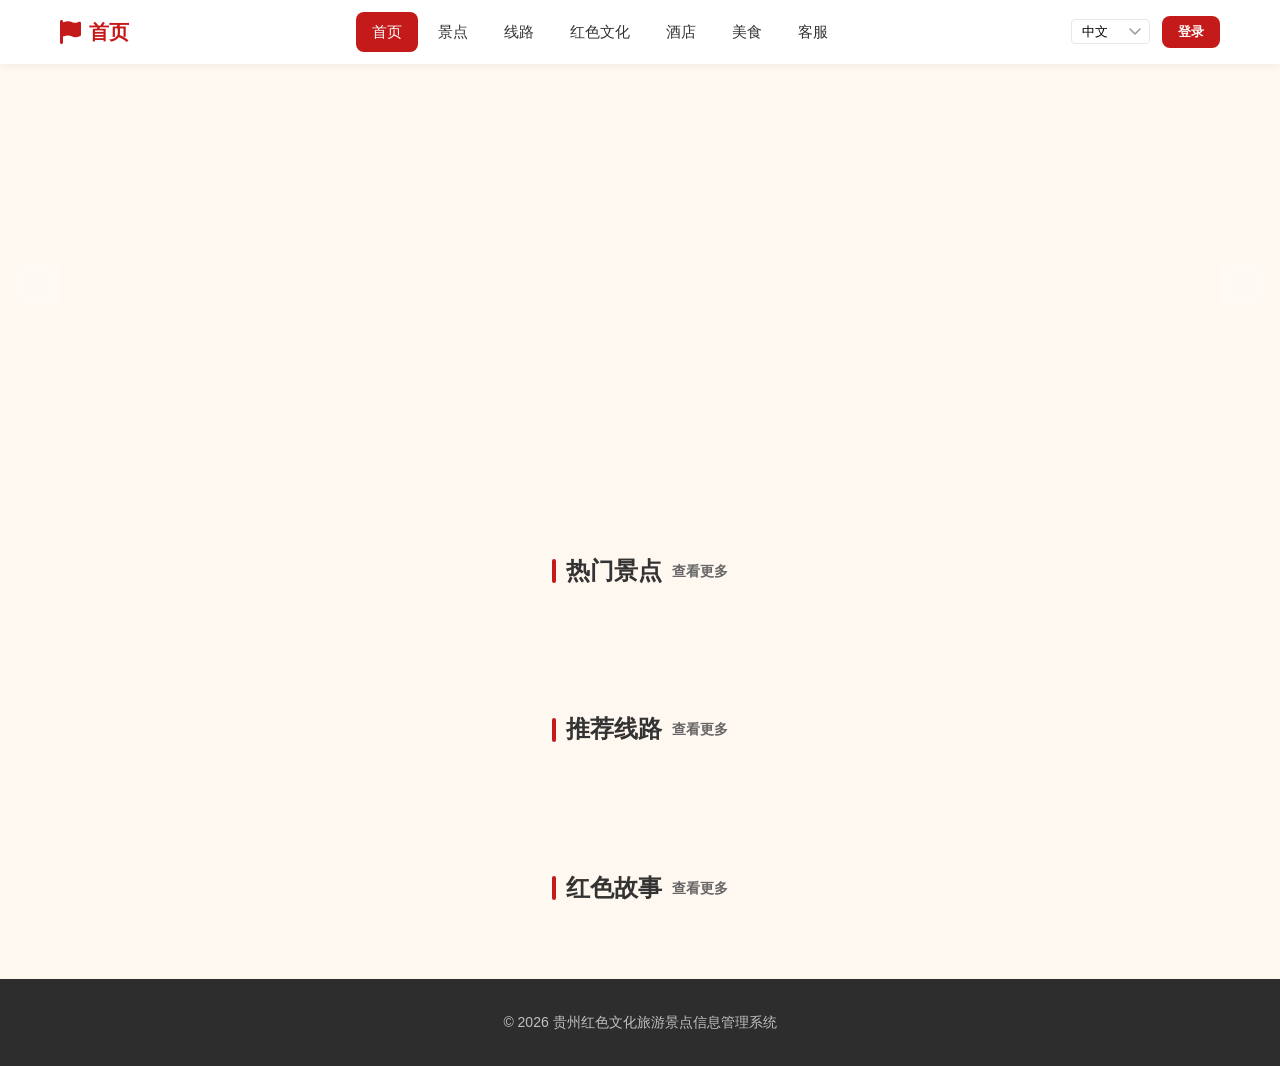
<file: frontend-user/index.html>
<!DOCTYPE html>
<html lang="zh">
<head>
    <meta charset="UTF-8">
    <meta name="viewport" content="width=device-width, initial-scale=1.0">
    <title>贵州红色旅游</title>
    <link rel="stylesheet" href="https://cdnjs.cloudflare.com/ajax/libs/font-awesome/6.4.0/css/all.min.css">
    <link rel="stylesheet" href="css/style.css">
</head>
<body>
<header class="header">
    <div class="container header-inner">
        <a href="index.html" class="logo"><i class="fas fa-flag"></i> <span data-i18n="home">贵州红色旅游</span></a>
        <nav class="nav">
            <a href="index.html" class="active" data-i18n="home">首页</a>
            <a href="spots.html" data-i18n="spots">景点</a>
            <a href="routes.html" data-i18n="routes">线路</a>
            <a href="culture.html" data-i18n="culture">红色文化</a>
            <a href="hotels.html" data-i18n="hotels">酒店</a>
            <a href="foods.html" data-i18n="foods">美食</a>
            <a href="faq.html" data-i18n="faq">客服</a>
        </nav>
        <div class="header-right">
            <div class="lang-switcher"><select id="langSelect" onchange="switchLang(this.value)"><option value="zh">中文</option><option value="en">English</option><option value="ja">日本語</option></select></div>
            <div id="userMenu"></div>
        </div>
    </div>
</header>

<div class="hero">
    <div class="carousel-track" id="carouselTrack"></div>
    <button class="carousel-btn carousel-prev" onclick="carouselPrev()"><i class="fas fa-chevron-left"></i></button>
    <button class="carousel-btn carousel-next" onclick="carouselNext()"><i class="fas fa-chevron-right"></i></button>
    <div class="carousel-dots" id="carouselDots"></div>
</div>

<div class="container">
    <div class="section">
        <div class="section-title">
            <span data-i18n="hotSpots">热门景点</span>
            <a href="spots.html" class="section-more" data-i18n="more">查看更多 →</a>
        </div>
        <div class="card-grid" id="hotSpots"></div>
    </div>

    <div class="section">
        <div class="section-title">
            <span data-i18n="recommendRoutes">推荐线路</span>
            <a href="routes.html" class="section-more" data-i18n="more">查看更多 →</a>
        </div>
        <div class="card-grid" id="recRoutes"></div>
    </div>

    <div class="section">
        <div class="section-title">
            <span data-i18n="cultureStories">红色文化</span>
            <a href="culture.html" class="section-more" data-i18n="more">查看更多 →</a>
        </div>
        <div class="card-grid" id="cultureList"></div>
    </div>
</div>

<footer class="footer"><div class="container"><p>© 2026 贵州红色文化旅游景点信息管理系统</p></div></footer>

<script src="js/common.js"></script>
<script>
let carouselIdx = 0, carouselTotal = 0, carouselTimer = null;

function carouselGo(i) {
    carouselIdx = (i + carouselTotal) % carouselTotal;
    document.getElementById('carouselTrack').style.transform = 'translateX(-' + (carouselIdx * 100) + '%)';
    document.querySelectorAll('#carouselDots span').forEach((d, idx) => d.classList.toggle('active', idx === carouselIdx));
    resetCarouselTimer();
}
function carouselPrev() { carouselGo(carouselIdx - 1); }
function carouselNext() { carouselGo(carouselIdx + 1); }
function resetCarouselTimer() {
    if (carouselTimer) clearInterval(carouselTimer);
    carouselTimer = setInterval(() => carouselNext(), 4000);
}

async function loadCarousel() {
    const data = await api('/api/spot/carousel');
    if (!data || !data.length) return;
    carouselTotal = data.length;
    document.getElementById('carouselTrack').innerHTML = data.map(s =>
        '<div class="carousel-slide">' +
            '<img class="slide-bg" src="' + API + (s.coverImage || '') + '" onerror="imgError(this)" alt="">' +
            '<div class="slide-overlay"><div class="slide-info">' +
                '<h2>' + (s.name || '') + '</h2>' +
                '<p><i class="fas fa-map-marker-alt"></i> ' + (s.location || s.address || '') + '</p>' +
            '</div></div>' +
        '</div>'
    ).join('');
    document.getElementById('carouselDots').innerHTML = data.map((_, i) =>
        '<span class="' + (i === 0 ? 'active' : '') + '" onclick="carouselGo(' + i + ')"></span>'
    ).join('');
    resetCarouselTimer();
}

async function loadHotSpots() {
    const data = await api('/api/spot/hot?limit=6');
    const el = document.getElementById('hotSpots');
    if (!data || !data.length) { el.innerHTML = '<div class="empty"><i class="fas fa-mountain"></i><p>' + t('noData') + '</p></div>'; return; }
    el.innerHTML = data.map(s =>
        '<a class="card" href="spot-detail.html?id=' + s.id + '">' +
            '<div class="card-img"><img src="' + API + (s.coverImage || '') + '" onerror="imgError(this)" alt=""></div>' +
            '<div class="card-body">' +
                '<h3>' + (s.name || '') + '</h3>' +
                '<p>' + (s.description || s.intro || '') + '</p>' +
                '<div class="card-meta">' +
                    '<span class="card-price">' + (s.ticketPrice > 0 ? '¥' + s.ticketPrice : '<small>' + t('free') + '</small>') + '</span>' +
                    '<span><i class="fas fa-eye"></i> ' + (s.viewCount || 0) + '</span>' +
                '</div>' +
            '</div>' +
        '</a>'
    ).join('');
}

async function loadRoutes() {
    const data = await api('/api/route/list?page=1&size=3');
    const el = document.getElementById('recRoutes');
    const parsed = parseListData(data);
    const list = parsed ? parsed.list : [];
    if (!list.length) { el.innerHTML = '<div class="empty"><i class="fas fa-route"></i><p>' + t('noData') + '</p></div>'; return; }
    el.innerHTML = list.map(r =>
        '<a class="card" href="route-detail.html?id=' + r.id + '">' +
            '<div class="card-img"><img src="' + API + (r.coverImage || '') + '" onerror="imgError(this)" alt=""></div>' +
            '<div class="card-body">' +
                '<h3>' + (r.name || '') + '</h3>' +
                '<p>' + (r.description || r.intro || '') + '</p>' +
                '<div class="card-meta">' +
                    '<span class="card-price">' + (r.budget > 0 ? '¥' + r.budget : '<small>' + t('free') + '</small>') + '</span>' +
                    '<span><i class="fas fa-calendar-day"></i> ' + (r.days || 0) + t('day') + '</span>' +
                '</div>' +
            '</div>' +
        '</a>'
    ).join('');
}

async function loadCulture() {
    const data = await api('/api/culture/list?page=1&size=4');
    const el = document.getElementById('cultureList');
    const parsed = parseListData(data);
    const list = parsed ? parsed.list : [];
    if (!list.length) { el.innerHTML = '<div class="empty"><i class="fas fa-book"></i><p>' + t('noData') + '</p></div>'; return; }
    el.innerHTML = list.map(c =>
        '<a class="card" href="culture-detail.html?id=' + c.id + '">' +
            '<div class="card-img"><img src="' + API + (c.coverImage || '') + '" onerror="imgError(this)" alt=""></div>' +
            '<div class="card-body">' +
                '<h3>' + (c.title || c.name || '') + '</h3>' +
                '<p>' + (c.description || c.intro || '') + '</p>' +
                '<div class="card-meta">' +
                    '<span><i class="fas fa-eye"></i> ' + (c.viewCount || 0) + '</span>' +
                '</div>' +
            '</div>' +
        '</a>'
    ).join('');
}

loadCarousel();
loadHotSpots();
loadRoutes();
loadCulture();
</script>
</body>
</html>
</file>
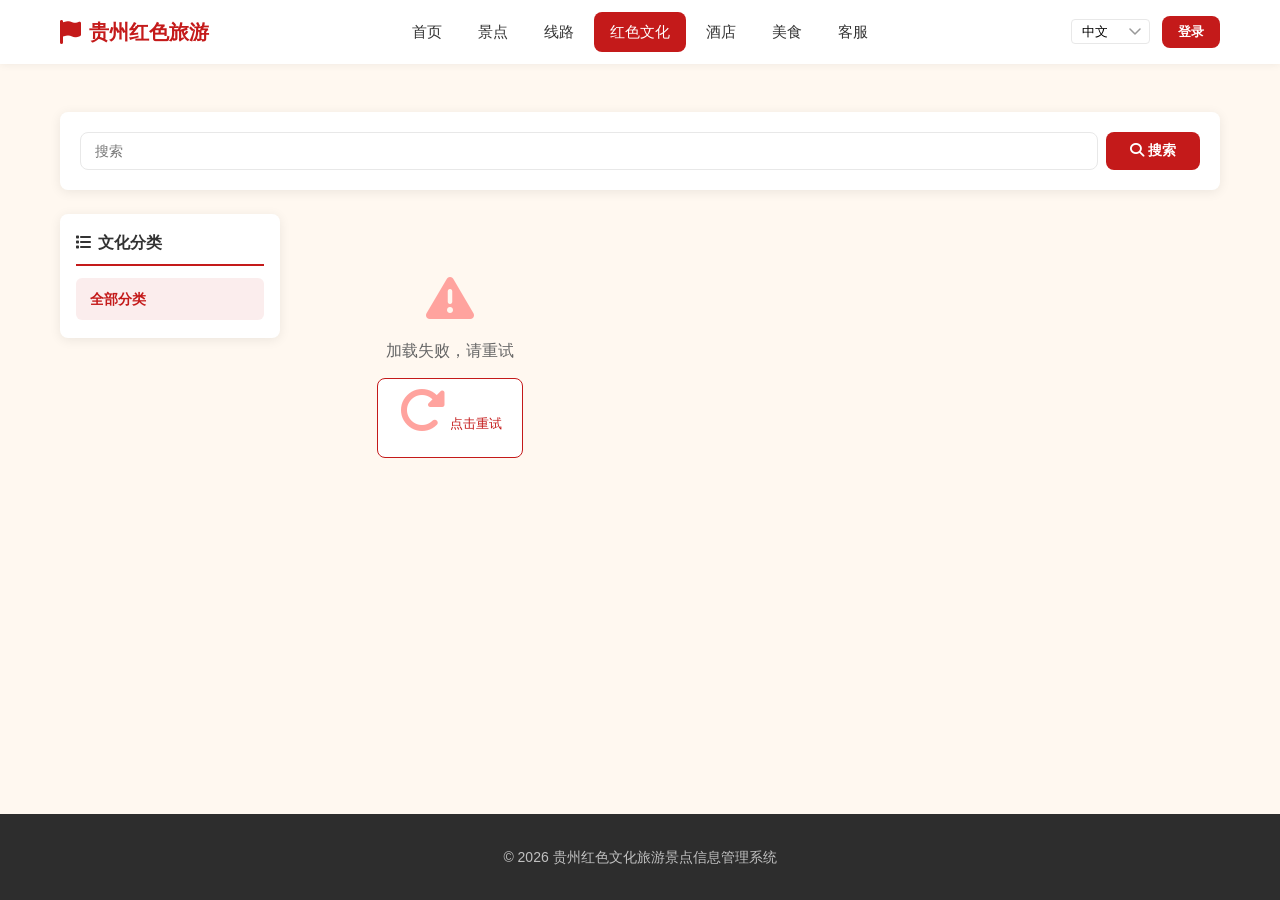
<file: frontend-user/culture-detail.html>
<!DOCTYPE html>
<html lang="zh">
<head>
    <meta charset="UTF-8">
    <meta name="viewport" content="width=device-width, initial-scale=1.0">
    <title>文化详情 - 贵州红色旅游</title>
    <link rel="stylesheet" href="https://cdnjs.cloudflare.com/ajax/libs/font-awesome/6.4.0/css/all.min.css">
    <link rel="stylesheet" href="css/style.css">
    <style>
        .action-bar{display:flex;gap:16px;align-items:center;margin-top:32px;padding-top:24px;border-top:1px solid var(--border)}
        .action-btn{display:flex;align-items:center;gap:6px;padding:10px 20px;border-radius:var(--r);border:1px solid var(--border);background:#fff;cursor:pointer;font-size:14px;transition:all .2s;color:var(--text)}
        .action-btn:hover{border-color:var(--red);color:var(--red)}
        .action-btn.active{background:var(--red);color:#fff;border-color:var(--red)}
        .action-btn .count{font-weight:600}
    </style>
</head>
<body>

<header class="header">
    <div class="container header-inner">
        <a href="index.html" class="logo"><i class="fas fa-flag"></i> <span>贵州红色旅游</span></a>
        <nav class="nav">
            <a href="index.html" data-i18n="home">首页</a>
            <a href="spots.html" data-i18n="spots">景点</a>
            <a href="routes.html" data-i18n="routes">线路</a>
            <a href="culture.html" data-i18n="culture" class="active">红色文化</a>
            <a href="hotels.html" data-i18n="hotels">酒店</a>
            <a href="foods.html" data-i18n="foods">美食</a>
            <a href="faq.html" data-i18n="faq">客服</a>
        </nav>
        <div class="header-right">
            <div class="lang-switcher"><select id="langSelect" onchange="switchLang(this.value)"><option value="zh">中文</option><option value="en">English</option><option value="ja">日本語</option></select></div>
            <div id="userMenu"></div>
        </div>
    </div>
</header>

<div class="detail-header">
    <div class="container">
        <h1 id="cultureTitle">加载中...</h1>
        <div class="meta">
            <span id="cultureAuthor" class="meta-item"><i class="fas fa-user"></i> --</span>
            <span id="cultureTime" class="meta-item"><i class="fas fa-clock"></i> --</span>
            <span id="cultureViews" class="meta-item views-badge"><i class="fas fa-eye"></i> --</span>
        </div>
    </div>
</div>

<div class="section" style="padding-top:0">
    <div class="container">
        <div class="detail-content">
            <div class="detail-main">
                <div id="cultureContent" class="culture-text">
                    <div class="loading"><div class="spinner"></div><p>加载中...</p></div>
                </div>

                <div class="action-bar">
                    <button id="likeBtn" class="action-btn" onclick="toggleLike()">
                        <i class="far fa-thumbs-up"></i>
                        <span>点赞</span>
                        <span class="count" id="likeCount">0</span>
                    </button>
                    <button id="favBtn" class="action-btn" onclick="toggleFavorite()">
                        <i class="far fa-heart"></i>
                        <span>收藏</span>
                    </button>
                    <button class="action-btn" onclick="sharePage()">
                        <i class="fas fa-share-alt"></i>
                        <span>分享</span>
                    </button>
                </div>
            </div>

            <div class="detail-sidebar">
                <div class="sidebar-card">
                    <h3>文章信息</h3>
                    <table class="info-table">
                        <tr><td>作者</td><td id="infoAuthor">--</td></tr>
                        <tr><td>发布时间</td><td id="infoTime">--</td></tr>
                        <tr><td>浏览量</td><td id="infoViews">--</td></tr>
                        <tr><td>分类</td><td id="infoCategory">--</td></tr>
                    </table>
                </div>

                <div class="sidebar-card">
                    <h3>推荐阅读</h3>
                    <div id="relatedList"><div class="loading"><div class="spinner"></div></div></div>
                </div>
            </div>
        </div>
    </div>
</div>

<footer class="footer"><div class="container"><p>© 2026 贵州红色文化旅游景点信息管理系统</p></div></footer>

<script src="js/common.js"></script>
<script>
const cultureId = getParam('id');
let isLiked = false;
let isFavorited = false;

if (!cultureId) { location.href = 'culture.html'; }

let cultureData = null;

function renderCultureContent() {
    if (!cultureData) return;
    const title = getLang(cultureData, 'title') || cultureData.title;
    const content = getLang(cultureData, 'content') || cultureData.content || '';
    document.title = title + ' - 贵州红色旅游';
    document.getElementById('cultureTitle').textContent = title;
    document.getElementById('cultureContent').innerHTML = content.includes('<') ? content : content.split('\n').map(p => `<p>${p}</p>`).join('');
}

async function loadDetail() {
    cultureData = await api(`/api/culture/detail?id=${cultureId}`);
    if (!cultureData) { document.getElementById('cultureTitle').textContent = '内容不存在'; return; }

    document.getElementById('cultureAuthor').innerHTML = `<i class="fas fa-user"></i> ${cultureData.author || '佚名'}`;
    document.getElementById('cultureTime').innerHTML = `<i class="fas fa-clock"></i> ${formatDate(cultureData.createTime)}`;
    document.getElementById('cultureViews').innerHTML = `<i class="fas fa-eye"></i> ${cultureData.viewCount || 0}`;

    document.getElementById('infoAuthor').textContent = cultureData.author || '佚名';
    document.getElementById('infoTime').textContent = formatDate(cultureData.createTime);
    document.getElementById('infoViews').textContent = cultureData.viewCount || 0;
    document.getElementById('infoCategory').textContent = cultureData.categoryName || cultureData.category || '--';

    renderCultureContent();
}

document.addEventListener('langchange', () => { renderCultureContent(); });

async function loadLikeCount() {
    const res = await api(`/api/like/count?targetType=CULTURE&targetId=${cultureId}`);
    if (res !== null) {
        document.getElementById('likeCount').textContent = res;
    }
}

async function checkLike() {
    const user = getUser();
    if (!user) return;
    const res = await api(`/api/like/check?targetType=CULTURE&targetId=${cultureId}`);
    if (res) {
        isLiked = true;
        updateLikeBtn();
    }
}

function updateLikeBtn() {
    const btn = document.getElementById('likeBtn');
    if (isLiked) {
        btn.classList.add('active');
        btn.querySelector('i').className = 'fas fa-thumbs-up';
        btn.querySelector('span:not(.count)').textContent = '已赞';
    } else {
        btn.classList.remove('active');
        btn.querySelector('i').className = 'far fa-thumbs-up';
        btn.querySelector('span:not(.count)').textContent = '点赞';
    }
}

async function toggleLike() {
    if (!requireLogin()) return;
    if (isLiked) {
        var res = await api(`/api/like/remove?targetType=CULTURE&targetId=${cultureId}`);
        if (res === null) return;
        isLiked = false;
        showToast('已取消点赞');
    } else {
        var res = await api(`/api/like/add?targetType=CULTURE&targetId=${cultureId}`);
        if (res === null) return;
        isLiked = true;
        showToast('已点赞');
    }
    updateLikeBtn();
    loadLikeCount();
}

async function checkFavorite() {
    const user = getUser();
    if (!user) return;
    const res = await api(`/api/favorite/check?targetType=CULTURE&targetId=${cultureId}`);
    if (res) {
        isFavorited = true;
        updateFavBtn();
    }
}

function updateFavBtn() {
    const btn = document.getElementById('favBtn');
    if (isFavorited) {
        btn.classList.add('active');
        btn.querySelector('i').className = 'fas fa-heart';
        btn.querySelector('span').textContent = '已收藏';
    } else {
        btn.classList.remove('active');
        btn.querySelector('i').className = 'far fa-heart';
        btn.querySelector('span').textContent = '收藏';
    }
}

async function toggleFavorite() {
    if (!requireLogin()) return;
    if (isFavorited) {
        var res = await api(`/api/favorite/remove?targetType=CULTURE&targetId=${cultureId}`);
        if (res === null) return;
        isFavorited = false;
        showToast('已取消收藏');
    } else {
        var res = await api(`/api/favorite/add?targetType=CULTURE&targetId=${cultureId}`);
        if (res === null) return;
        isFavorited = true;
        showToast('已收藏');
    }
    updateFavBtn();
}

function sharePage() {
    if (navigator.clipboard) {
        navigator.clipboard.writeText(location.href);
        showToast('链接已复制到剪贴板');
    } else {
        showToast('请手动复制网址分享', 'warn');
    }
}

async function loadRelated() {
    const res = await api(`/api/culture/list?page=1&size=5&categoryId=`);
    const container = document.getElementById('relatedList');
    const parsed = parseListData(res);
    if (!parsed) { container.innerHTML = '<div class="empty"><p>暂无推荐</p></div>'; return; }

    const list = parsed.list.filter(c => c.id != cultureId).slice(0, 5);
    if (list.length === 0) { container.innerHTML = '<div class="empty"><p>暂无推荐</p></div>'; return; }

    container.innerHTML = list.map(c => `
        <a href="culture-detail.html?id=${c.id}" style="display:flex;gap:10px;padding:10px 0;border-bottom:1px solid #f5f5f5;align-items:center;color:var(--text)">
            <div style="width:50px;height:50px;border-radius:6px;overflow:hidden;flex-shrink:0;background:linear-gradient(135deg,var(--red),var(--red-dark))">
                ${c.coverImage ? `<img src="${API + c.coverImage}" style="width:100%;height:100%;object-fit:cover" onerror="imgError(this)">` : '<div style="width:100%;height:100%;display:flex;align-items:center;justify-content:center;color:rgba(255,255,255,.4)"><i class="fas fa-book-open"></i></div>'}
            </div>
            <div style="flex:1;min-width:0">
                <div style="font-weight:600;font-size:13px;white-space:nowrap;overflow:hidden;text-overflow:ellipsis">${c.title}</div>
                <div style="font-size:12px;color:var(--text3);margin-top:4px"><i class="fas fa-eye"></i> ${c.viewCount || 0}</div>
            </div>
        </a>
    `).join('');
}

loadDetail();
loadLikeCount();
checkLike();
checkFavorite();
loadRelated();
</script>
</body>
</html>
</file>
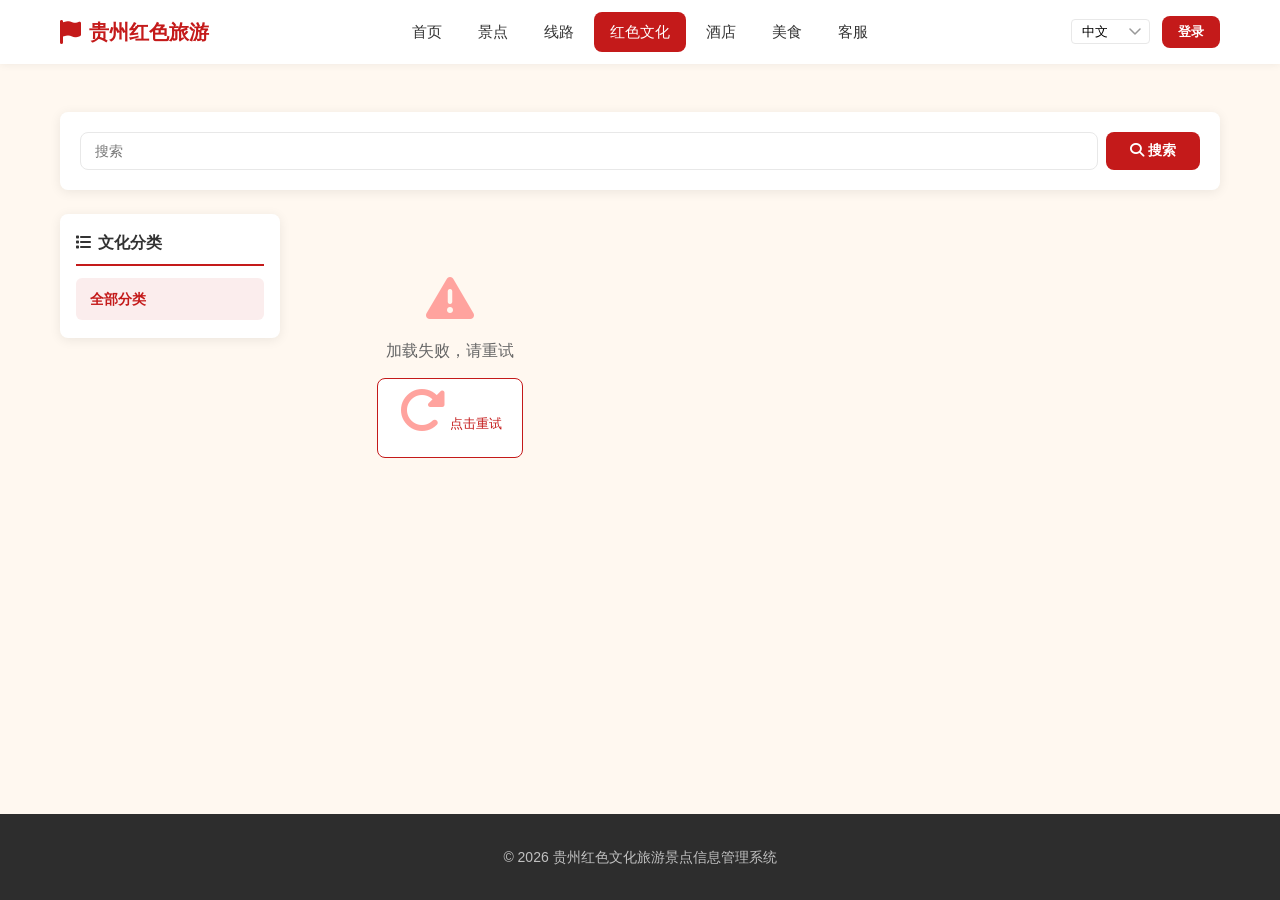
<file: frontend-user/culture.html>
<!DOCTYPE html>
<html lang="zh">
<head>
    <meta charset="UTF-8">
    <meta name="viewport" content="width=device-width, initial-scale=1.0">
    <title>红色文化 - 贵州红色旅游</title>
    <link rel="stylesheet" href="https://cdnjs.cloudflare.com/ajax/libs/font-awesome/6.4.0/css/all.min.css">
    <link rel="stylesheet" href="css/style.css">
    <style>
        .culture-layout{display:grid;grid-template-columns:220px 1fr;gap:24px}
        .category-sidebar{background:var(--card);border-radius:var(--r);padding:16px;box-shadow:var(--shadow);height:fit-content;position:sticky;top:80px}
        .category-sidebar h3{font-size:16px;margin-bottom:12px;padding-bottom:8px;border-bottom:2px solid var(--red)}
        .category-list{list-style:none}
        .category-list li{margin-bottom:2px}
        .category-list li a{display:block;padding:10px 14px;border-radius:6px;color:var(--text);font-size:14px;transition:all .2s;cursor:pointer}
        .category-list li a:hover,.category-list li a.active{background:rgba(196,26,26,.08);color:var(--red);font-weight:600}
        @media(max-width:768px){.culture-layout{grid-template-columns:1fr}.category-sidebar{position:static}}
    </style>
</head>
<body>

<header class="header">
    <div class="container header-inner">
        <a href="index.html" class="logo"><i class="fas fa-flag"></i> <span>贵州红色旅游</span></a>
        <nav class="nav">
            <a href="index.html" data-i18n="home">首页</a>
            <a href="spots.html" data-i18n="spots">景点</a>
            <a href="routes.html" data-i18n="routes">线路</a>
            <a href="culture.html" data-i18n="culture" class="active">红色文化</a>
            <a href="hotels.html" data-i18n="hotels">酒店</a>
            <a href="foods.html" data-i18n="foods">美食</a>
            <a href="faq.html" data-i18n="faq">客服</a>
        </nav>
        <div class="header-right">
            <div class="lang-switcher"><select id="langSelect" onchange="switchLang(this.value)"><option value="zh">中文</option><option value="en">English</option><option value="ja">日本語</option></select></div>
            <div id="userMenu"></div>
        </div>
    </div>
</header>

<div class="section">
    <div class="container">
        <div class="filter-bar" style="margin-bottom:24px">
            <div class="search-box" style="flex:1">
                <input type="text" id="filterKeyword" placeholder="搜索红色文化内容..." data-i18n-placeholder="search">
                <button class="btn btn-primary" onclick="loadCultures(1)"><i class="fas fa-search"></i> 搜索</button>
            </div>
        </div>

        <div class="culture-layout">
            <div class="category-sidebar">
                <h3><i class="fas fa-list" style="margin-right:6px"></i>文化分类</h3>
                <ul id="categoryList" class="category-list">
                    <li><a class="active" onclick="selectCategory('', this)">全部分类</a></li>
                </ul>
            </div>

            <div>
                <div id="cultureGrid" class="card-grid"></div>
                <div id="pagination" class="pagination"></div>
            </div>
        </div>
    </div>
</div>

<footer class="footer"><div class="container"><p>© 2026 贵州红色文化旅游景点信息管理系统</p></div></footer>

<script src="js/common.js"></script>
<script src="js/list-view.js"></script>
<script>
let selectedCategoryId = '';

async function loadCategories() {
    const cats = await api('/api/culture/categories');
    const list = document.getElementById('categoryList');
    if (!cats) return;
    cats.forEach(c => {
        const li = document.createElement('li');
        li.innerHTML = `<a onclick="selectCategory('${c.id}', this)">${c.name || c.categoryName}</a>`;
        list.appendChild(li);
    });
}

function selectCategory(catId, el) {
    selectedCategoryId = catId;
    document.querySelectorAll('.category-list a').forEach(a => a.classList.remove('active'));
    if (el) el.classList.add('active');
    loadCultures(1);
}

function cultureCard(c) {
    return `
        <div class="card" onclick="location.href='culture-detail.html?id=${c.id}'">
            <div class="card-img">
                ${c.coverImage ? `<img src="${API + c.coverImage}" alt="${c.title}" onerror="imgError(this)">` : ''}
                <div class="placeholder-icon"><i class="fas fa-book-open"></i></div>
            </div>
            <div class="card-body">
                <h3>${c.title || ''}</h3>
                <div class="card-meta">
                    <span><i class="fas fa-user"></i> ${c.author || '佚名'}</span>
                    <span><i class="fas fa-eye"></i> ${c.viewCount || 0}</span>
                </div>
            </div>
        </div>
    `;
}

const cultureListView = createListView({
    container: '#cultureGrid',
    pagination: '#pagination',
    pageSize: 9,
    emptyIcon: 'fa-book-open',
    emptyText: '暂无文化内容',
    fetch: (page) => {
        const keyword = document.getElementById('filterKeyword').value;
        return api(`/api/culture/list?page=${page}&size=9&categoryId=${encodeURIComponent(selectedCategoryId)}&keyword=${encodeURIComponent(keyword)}`);
    },
    renderItem: cultureCard
});
function loadCultures(page) { cultureListView.load(page); }

document.getElementById('filterKeyword').addEventListener('keyup', e => { if (e.key === 'Enter') loadCultures(1); });

loadCategories();
loadCultures(1);
</script>
</body>
</html>
</file>
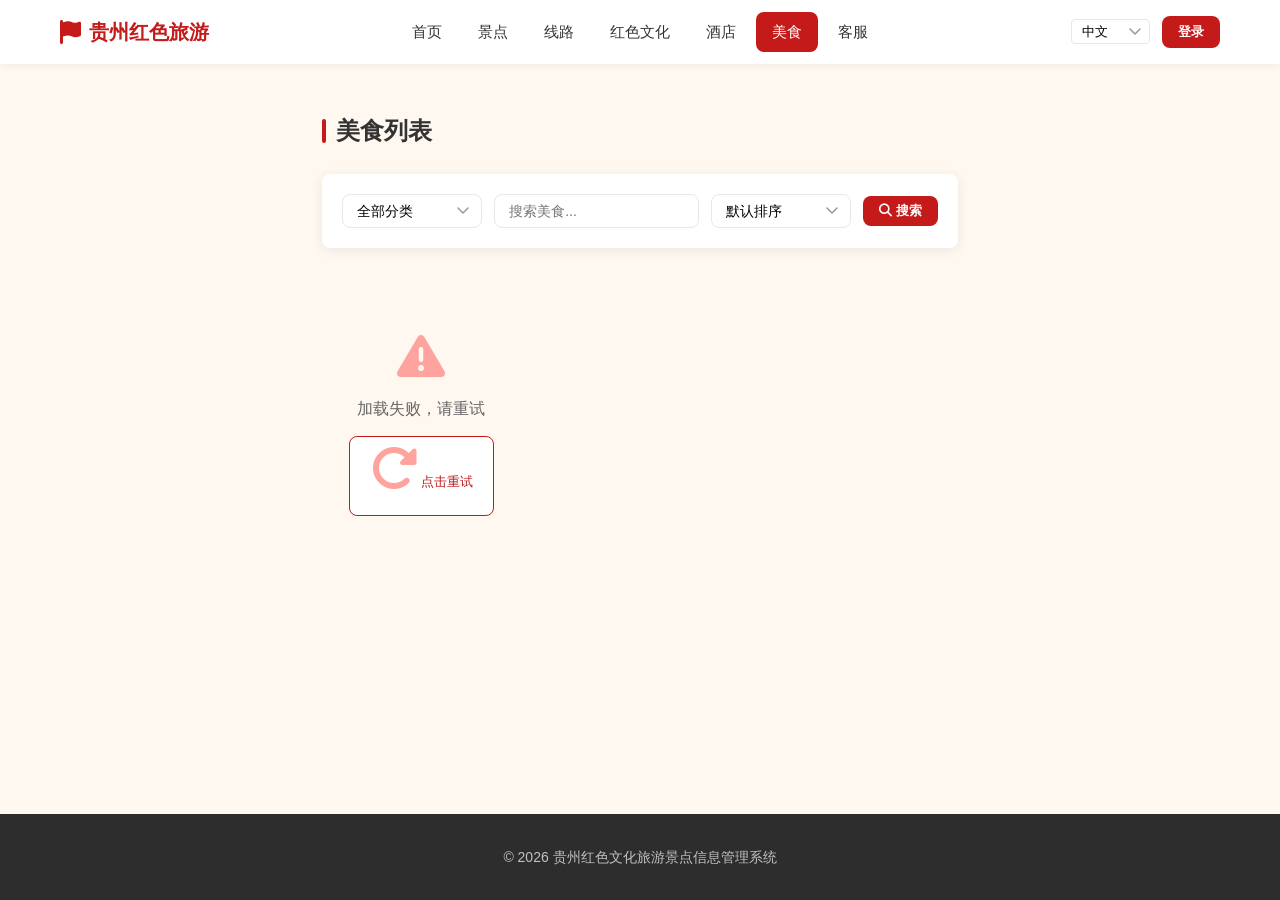
<file: frontend-user/food-detail.html>
<!DOCTYPE html>
<html lang="zh">
<head>
    <meta charset="UTF-8">
    <meta name="viewport" content="width=device-width, initial-scale=1.0">
    <title>美食详情 - 贵州红色旅游</title>
    <link rel="stylesheet" href="https://cdnjs.cloudflare.com/ajax/libs/font-awesome/6.4.0/css/all.min.css">
    <link rel="stylesheet" href="css/style.css">
    <style>.pay-opt:has(input:checked){border-color:var(--red) !important;background:#fff5f5}</style>
</head>
<body>
<header class="header">
    <div class="container header-inner">
        <a href="index.html" class="logo"><i class="fas fa-flag"></i> <span>贵州红色旅游</span></a>
        <nav class="nav">
            <a href="index.html" data-i18n="home">首页</a>
            <a href="spots.html" data-i18n="spots">景点</a>
            <a href="routes.html" data-i18n="routes">线路</a>
            <a href="culture.html" data-i18n="culture">红色文化</a>
            <a href="hotels.html" data-i18n="hotels">酒店</a>
            <a href="foods.html" class="active" data-i18n="foods">美食</a>
            <a href="faq.html" data-i18n="faq">客服</a>
        </nav>
        <div class="header-right">
            <div class="lang-switcher"><select id="langSelect" onchange="switchLang(this.value)"><option value="zh">中文</option><option value="en">English</option><option value="ja">日本語</option></select></div>
            <div id="userMenu"></div>
        </div>
    </div>
</header>

<div class="detail-header">
    <div class="container">
        <h1 id="foodName">加载中...</h1>
        <div class="meta">
            <span id="foodCategory" class="meta-item theme-badge"><i class="fas fa-tag"></i></span>
            <span id="foodPrice" class="meta-item" style="font-weight:700;font-size:15px"></span>
        </div>
    </div>
</div>

<div class="container">
    <div class="detail-content">
        <div class="detail-main">
            <h3 style="margin-bottom:16px">美食介绍</h3>
            <div class="culture-text" id="foodDesc">
                <div class="loading"><div class="spinner"></div><p>加载中...</p></div>
            </div>

            <div id="storeSection" style="display:none;margin-top:32px">
                <h3 style="margin-bottom:16px">推荐门店</h3>
                <div style="background:#fafafa;border-radius:var(--r);padding:20px;border:1px solid var(--border)">
                    <div style="display:flex;gap:16px;align-items:flex-start">
                        <img id="storeCover" style="width:120px;height:90px;border-radius:8px;object-fit:cover;flex-shrink:0" alt="">
                        <div style="flex:1">
                            <h4 id="storeName" style="margin:0 0 8px 0"></h4>
                            <table class="info-table" id="storeInfo" style="margin:0"></table>
                        </div>
                    </div>
                </div>
            </div>

            <div style="margin-top:32px;padding-top:24px;border-top:1px solid var(--border)">
                <h3 style="margin-bottom:16px">数量选择</h3>
                <div style="display:flex;align-items:center;gap:16px;margin-bottom:20px">
                    <div style="display:flex;align-items:center;border:1px solid var(--border);border-radius:var(--r)">
                        <button onclick="changeQty(-1)" style="width:36px;height:36px;border:none;background:none;cursor:pointer;font-size:18px">−</button>
                        <input type="number" id="qty" value="1" min="1" max="99" style="width:50px;text-align:center;border:none;border-left:1px solid var(--border);border-right:1px solid var(--border);height:36px;font-size:16px">
                        <button onclick="changeQty(1)" style="width:36px;height:36px;border:none;background:none;cursor:pointer;font-size:18px">+</button>
                    </div>
                    <div style="font-size:20px;color:var(--red);font-weight:700">
                        小计：<span id="subtotal">¥0</span>
                    </div>
                </div>
                <button class="btn btn-primary" onclick="buyFood()" style="font-size:16px;padding:12px 32px"><i class="fas fa-shopping-cart"></i> 立即购买</button>
            </div>
        </div>
        <div class="detail-sidebar">
            <div class="sidebar-card">
                <h3>美食图片</h3>
                <img id="foodCover" style="width:100%;border-radius:6px" alt="">
            </div>
            <div class="sidebar-card" id="relatedSection" style="display:none">
                <h3>同类推荐</h3>
                <div id="relatedList"></div>
            </div>
        </div>
    </div>
</div>

<div class="modal-overlay" id="payModal">
    <div class="modal" style="position:relative">
        <span class="modal-close" onclick="closePayModal()">&times;</span>
        <h3 style="margin-bottom:16px">确认支付</h3>
        <div style="text-align:center;margin:20px 0">
            <div style="font-size:32px;color:var(--red);font-weight:700" id="payAmount">¥0</div>
            <div style="color:var(--text2);margin-top:4px">订单金额</div>
        </div>
        <div style="margin:24px 0">
            <div style="display:flex;gap:12px;margin-bottom:12px">
                <label class="pay-opt" style="flex:1;display:flex;align-items:center;gap:8px;padding:14px;border:2px solid var(--red);border-radius:var(--r);cursor:pointer;background:#fff5f5" onclick="selectPayMethod('WECHAT')">
                    <input type="radio" name="payMethod" value="WECHAT" checked>
                    <i class="fab fa-weixin" style="font-size:22px;color:#07c160"></i> 微信支付
                </label>
            </div>
            <p style="font-size:13px;color:var(--text2);margin-bottom:8px">银行卡支付：</p>
            <div style="display:grid;grid-template-columns:repeat(2,1fr);gap:8px">
                <label class="pay-opt" style="display:flex;align-items:center;gap:6px;padding:10px 12px;border:2px solid var(--border);border-radius:var(--r);cursor:pointer;font-size:13px" onclick="selectPayMethod('BANK_ICBC')">
                    <input type="radio" name="payMethod" value="BANK_ICBC">
                    <i class="fas fa-university" style="color:#C41A1A"></i> 工商银行
                </label>
                <label class="pay-opt" style="display:flex;align-items:center;gap:6px;padding:10px 12px;border:2px solid var(--border);border-radius:var(--r);cursor:pointer;font-size:13px" onclick="selectPayMethod('BANK_CCB')">
                    <input type="radio" name="payMethod" value="BANK_CCB">
                    <i class="fas fa-university" style="color:#003DA5"></i> 建设银行
                </label>
                <label class="pay-opt" style="display:flex;align-items:center;gap:6px;padding:10px 12px;border:2px solid var(--border);border-radius:var(--r);cursor:pointer;font-size:13px" onclick="selectPayMethod('BANK_ABC')">
                    <input type="radio" name="payMethod" value="BANK_ABC">
                    <i class="fas fa-university" style="color:#009944"></i> 农业银行
                </label>
                <label class="pay-opt" style="display:flex;align-items:center;gap:6px;padding:10px 12px;border:2px solid var(--border);border-radius:var(--r);cursor:pointer;font-size:13px" onclick="selectPayMethod('BANK_BOC')">
                    <input type="radio" name="payMethod" value="BANK_BOC">
                    <i class="fas fa-university" style="color:#C41A1A"></i> 中国银行
                </label>
                <label class="pay-opt" style="display:flex;align-items:center;gap:6px;padding:10px 12px;border:2px solid var(--border);border-radius:var(--r);cursor:pointer;font-size:13px" onclick="selectPayMethod('BANK_BOCOM')">
                    <input type="radio" name="payMethod" value="BANK_BOCOM">
                    <i class="fas fa-university" style="color:#003976"></i> 交通银行
                </label>
                <label class="pay-opt" style="display:flex;align-items:center;gap:6px;padding:10px 12px;border:2px solid var(--border);border-radius:var(--r);cursor:pointer;font-size:13px" onclick="selectPayMethod('BANK_CMB')">
                    <input type="radio" name="payMethod" value="BANK_CMB">
                    <i class="fas fa-university" style="color:#E60012"></i> 招商银行
                </label>
                <label class="pay-opt" style="display:flex;align-items:center;gap:6px;padding:10px 12px;border:2px solid var(--border);border-radius:var(--r);cursor:pointer;font-size:13px" onclick="selectPayMethod('BANK_PSBC')">
                    <input type="radio" name="payMethod" value="BANK_PSBC">
                    <i class="fas fa-university" style="color:#007236"></i> 邮储银行
                </label>
            </div>
        </div>
        <button class="btn btn-primary" style="width:100%" onclick="confirmPay()">确认支付（模拟）</button>
        <div style="text-align:center;margin-top:12px"><a href="orders.html" style="color:var(--text2);font-size:13px">稍后支付 →</a></div>
    </div>
</div>

<footer class="footer"><div class="container"><p>© 2026 贵州红色文化旅游景点信息管理系统</p></div></footer>

<script src="js/common.js"></script>
<script>
const foodId = getParam('id');
let food = null, lastOrderId = null, payMethod = 'WECHAT';

if (!foodId) { location.href = 'foods.html'; }

function changeQty(delta) {
    var el = document.getElementById('qty');
    var v = Math.max(1, Math.min(99, (parseInt(el.value) || 1) + delta));
    el.value = v;
    updateSubtotal();
}

function updateSubtotal() {
    var qty = parseInt(document.getElementById('qty').value) || 1;
    var price = food ? food.price : 0;
    document.getElementById('subtotal').textContent = '¥' + (price * qty).toFixed(2);
}

async function loadDetail() {
    food = await api('/api/food/detail?id=' + foodId);
    if (!food) { document.getElementById('foodDesc').innerHTML = '<p>美食不存在</p>'; return; }
    document.getElementById('foodName').textContent = food.name || '';
    document.getElementById('foodCategory').innerHTML = '<i class="fas fa-tag"></i> ' + (food.category || '');
    document.getElementById('foodPrice').innerHTML = '¥' + (food.price || 0);
    var coverEl = document.getElementById('foodCover');
    if (coverEl) {
        coverEl.onerror = function(){ imgError(coverEl); };
        coverEl.src = food.coverImage ? (API + food.coverImage) : '';
    }
    document.getElementById('foodDesc').innerHTML = '<p style="font-size:15px;line-height:1.8;color:var(--text)">' + (food.description || '暂无介绍') + '</p>';
    document.title = (food.name || '美食详情') + ' - 贵州红色旅游';
    updateSubtotal();
    if (food.storeId) loadStore(food.storeId);
    if (food.category) loadRelated(food.category);
}

async function loadStore(storeId) {
    var store = await api('/api/food/storeDetail?id=' + storeId);
    if (!store) return;
    document.getElementById('storeSection').style.display = 'block';
    document.getElementById('storeName').textContent = store.name || '';
    var storeEl = document.getElementById('storeCover');
    if (storeEl) {
        storeEl.onerror = function(){ imgError(storeEl); };
        storeEl.src = store.coverImage ? (API + store.coverImage) : '';
    }
    document.getElementById('storeInfo').innerHTML =
        '<tr><td>地址</td><td><i class="fas fa-map-marker-alt" style="color:var(--red)"></i> ' + (store.location || '-') + '</td></tr>' +
        '<tr><td>电话</td><td><i class="fas fa-phone" style="color:var(--red)"></i> ' + (store.phone || '-') + '</td></tr>' +
        '<tr><td>分类</td><td>' + (store.category || '-') + '</td></tr>' +
        '<tr><td>卫生等级</td><td><span style="background:#07c160;color:#fff;padding:2px 8px;border-radius:4px;font-size:12px">' + (store.hygieneLevel || '-') + '</span></td></tr>';
}

async function loadRelated(category) {
    var data = await api('/api/food/list?page=1&size=6&category=' + encodeURIComponent(category));
    var parsed = parseListData(data);
    if (!parsed) return;
    var list = parsed.list.filter(function(f){ return f.id != foodId; }).slice(0, 4);
    if (!list.length) return;
    document.getElementById('relatedSection').style.display = 'block';
    document.getElementById('relatedList').innerHTML = list.map(function(f) {
        return '<a href="food-detail.html?id=' + f.id + '" style="display:flex;gap:10px;padding:10px 0;border-bottom:1px solid #f5f5f5;align-items:center;color:var(--text)">' +
            '<div style="width:50px;height:50px;border-radius:6px;overflow:hidden;flex-shrink:0">' +
                (f.coverImage ? '<img src="' + API + f.coverImage + '" style="width:100%;height:100%;object-fit:cover" onerror="imgError(this)">' : '') +
            '</div>' +
            '<div style="flex:1;min-width:0">' +
                '<div style="font-weight:600;font-size:13px;white-space:nowrap;overflow:hidden;text-overflow:ellipsis">' + (f.name || '') + '</div>' +
                '<div style="font-size:12px;color:var(--red);margin-top:4px;font-weight:600">¥' + (f.price || 0) + '</div>' +
            '</div>' +
        '</a>';
    }).join('');
}

async function buyFood() {
    if (!getUser()) { showToast('请先登录', 'error'); setTimeout(function(){ location.href = 'login.html'; }, 1000); return; }
    var qty = parseInt(document.getElementById('qty').value) || 1;
    var amount = (food.price || 0) * qty;
    var data = await api('/api/order/create?orderType=FOOD&targetId=' + foodId + '&targetName=' + encodeURIComponent(food.name) + '&amount=' + amount + '&quantity=' + qty);
    if (data !== null) {
        lastOrderId = data.id || data;
        document.getElementById('payAmount').textContent = '¥' + amount.toFixed(2);
        document.getElementById('payModal').classList.add('show');
    }
}

function selectPayMethod(m) { payMethod = m; document.querySelectorAll('.pay-opt').forEach(l => { var c = l.querySelector('input').value === m; l.style.borderColor = c ? 'var(--red)' : 'var(--border)'; l.style.background = c ? '#fff5f5' : ''; }); }
function closePayModal() { document.getElementById('payModal').classList.remove('show'); }

async function confirmPay() {
    if (!lastOrderId) return;
    var data = await api('/api/order/pay?orderId=' + lastOrderId + '&payMethod=' + payMethod);
    if (data !== null) {
        lastOrderId = null;
        closePayModal();
        showToast('支付成功！');
        setTimeout(function(){ location.href = 'orders.html'; }, 1200);
    }
}

document.getElementById('qty').addEventListener('input', updateSubtotal);
loadDetail();
</script>
</body>
</html>
</file>
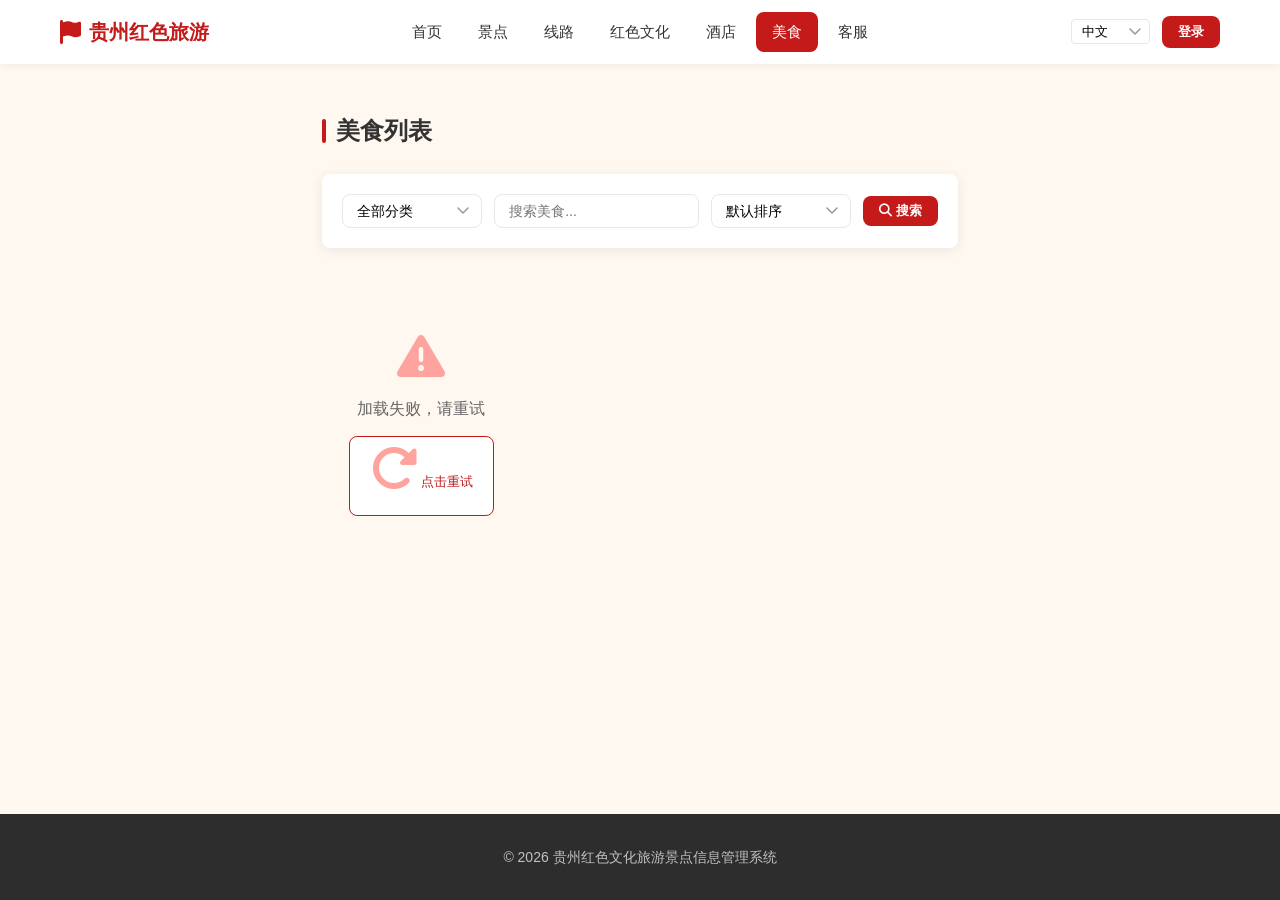
<file: frontend-user/foods.html>
<!DOCTYPE html>
<html lang="zh">
<head>
    <meta charset="UTF-8">
    <meta name="viewport" content="width=device-width, initial-scale=1.0">
    <title>美食 - 贵州红色旅游</title>
    <link rel="stylesheet" href="https://cdnjs.cloudflare.com/ajax/libs/font-awesome/6.4.0/css/all.min.css">
    <link rel="stylesheet" href="css/style.css">
</head>
<body>
<header class="header">
    <div class="container header-inner">
        <a href="index.html" class="logo"><i class="fas fa-flag"></i> <span>贵州红色旅游</span></a>
        <nav class="nav">
            <a href="index.html" data-i18n="home">首页</a>
            <a href="spots.html" data-i18n="spots">景点</a>
            <a href="routes.html" data-i18n="routes">线路</a>
            <a href="culture.html" data-i18n="culture">红色文化</a>
            <a href="hotels.html" data-i18n="hotels">酒店</a>
            <a href="foods.html" class="active" data-i18n="foods">美食</a>
            <a href="faq.html" data-i18n="faq">客服</a>
        </nav>
        <div class="header-right">
            <div class="lang-switcher"><select id="langSelect" onchange="switchLang(this.value)"><option value="zh">中文</option><option value="en">English</option><option value="ja">日本語</option></select></div>
            <div id="userMenu"></div>
        </div>
    </div>
</header>

<div class="container">
    <div class="section">
        <div class="section-title"><span>美食列表</span></div>
        <div class="filter-bar">
            <select id="category" onchange="loadFoods(1)">
                <option value="">全部分类</option>
            </select>
            <input type="text" id="keyword" placeholder="搜索美食..." onkeyup="if(event.key==='Enter')loadFoods(1)">
            <select id="orderBy" onchange="loadFoods(1)">
                <option value="">默认排序</option>
                <option value="price">价格排序</option>
                <option value="rating">评分排序</option>
            </select>
            <button class="btn btn-primary btn-sm" onclick="loadFoods(1)"><i class="fas fa-search"></i> 搜索</button>
        </div>
        <div class="card-grid" id="foodList"></div>
        <div class="pagination" id="pagination"></div>
    </div>
</div>

<footer class="footer"><div class="container"><p>© 2026 贵州红色文化旅游景点信息管理系统</p></div></footer>

<script src="js/common.js"></script>
<script src="js/list-view.js"></script>
<script>
async function loadCategories() {
    const data = await api('/api/food/categories');
    if (!data) return;
    const sel = document.getElementById('category');
    (Array.isArray(data) ? data : []).forEach(c => {
        const opt = document.createElement('option');
        opt.value = c.name || c;
        opt.textContent = c.name || c;
        sel.appendChild(opt);
    });
}

function foodCard(f) {
    return '<a class="card" href="food-detail.html?id=' + f.id + '">' +
        '<div class="card-img">' +
            '<img src="' + API + (f.coverImage || '') + '" onerror="imgError(this)" alt="">' +
            (f.category ? '<span class="card-tag">' + f.category + '</span>' : '') +
        '</div>' +
        '<div class="card-body">' +
            '<h3>' + (f.name || '') + '</h3>' +
            '<p>' + (f.description || f.intro || '') + '</p>' +
            '<div class="card-meta">' +
                '<span class="card-price">¥' + (f.price || 0) + '</span>' +
            '</div>' +
        '</div>' +
    '</a>';
}

const foodListView = createListView({
    container: '#foodList',
    pagination: '#pagination',
    pageSize: 9,
    emptyIcon: 'fa-utensils',
    emptyText: '暂无数据',
    fetch: (page) => {
        const category = document.getElementById('category').value;
        const keyword = document.getElementById('keyword').value.trim();
        const orderBy = document.getElementById('orderBy').value;
        return api('/api/food/list?page=' + page + '&size=9&category=' + encodeURIComponent(category) + '&keyword=' + encodeURIComponent(keyword) + '&orderBy=' + orderBy);
    },
    renderItem: foodCard
});
function loadFoods(page) { foodListView.load(page); }

loadCategories();
loadFoods(1);
</script>
</body>
</html>
</file>
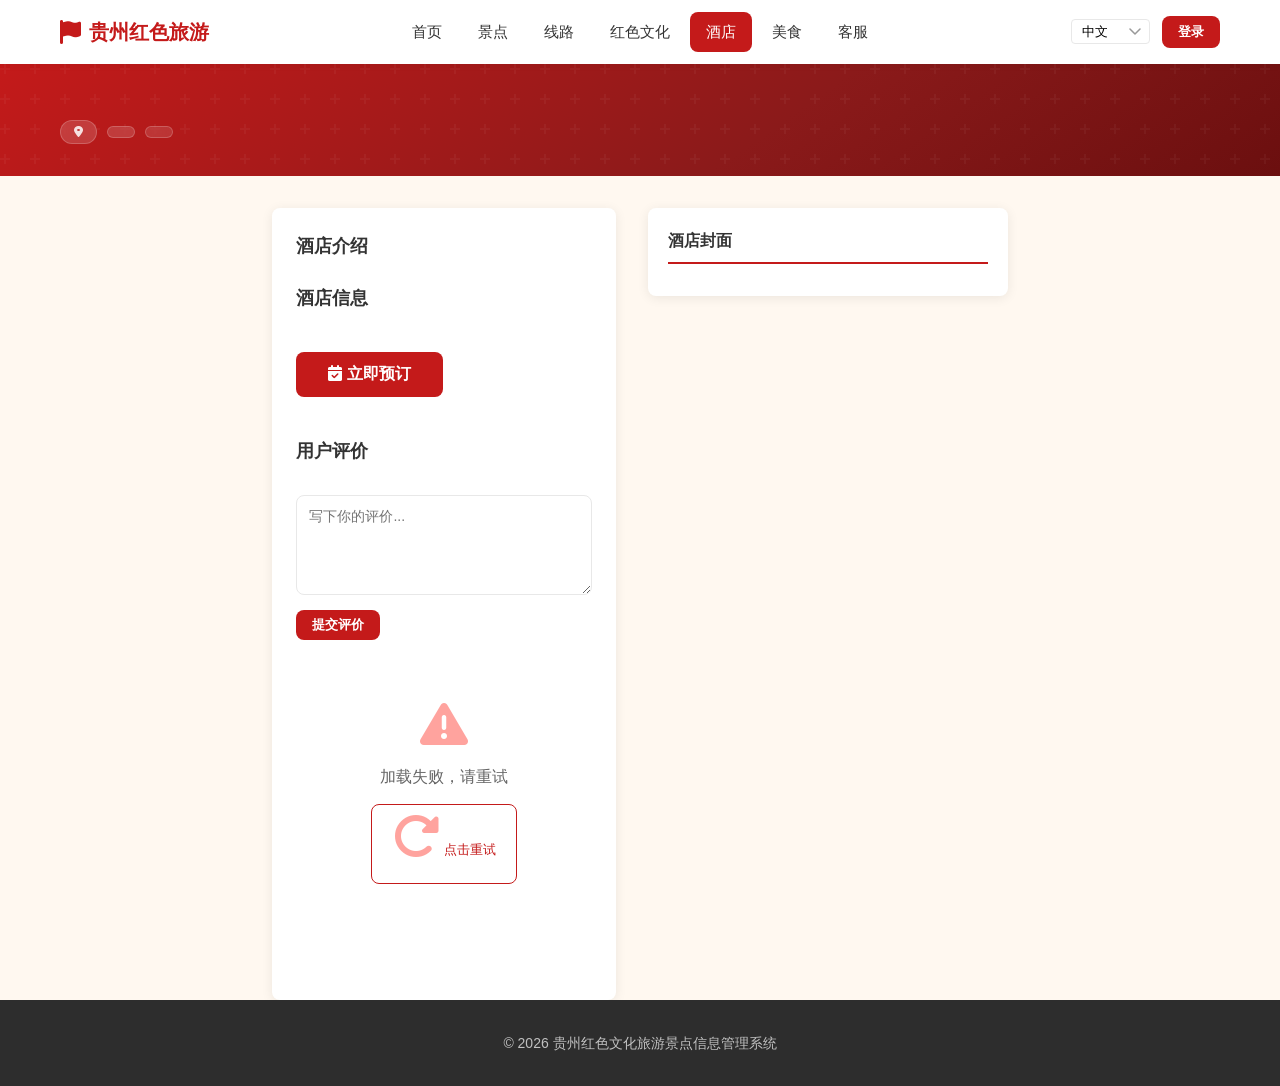
<file: frontend-user/hotel-detail.html>
<!DOCTYPE html>
<html lang="zh">
<head>
    <meta charset="UTF-8">
    <meta name="viewport" content="width=device-width, initial-scale=1.0">
    <title>酒店详情 - 贵州红色旅游</title>
    <link rel="stylesheet" href="https://cdnjs.cloudflare.com/ajax/libs/font-awesome/6.4.0/css/all.min.css">
    <link rel="stylesheet" href="css/style.css">
    <style>.pay-opt:has(input:checked){border-color:var(--red) !important;background:#fff5f5}</style>
</head>
<body>
<header class="header">
    <div class="container header-inner">
        <a href="index.html" class="logo"><i class="fas fa-flag"></i> <span>贵州红色旅游</span></a>
        <nav class="nav">
            <a href="index.html" data-i18n="home">首页</a>
            <a href="spots.html" data-i18n="spots">景点</a>
            <a href="routes.html" data-i18n="routes">线路</a>
            <a href="culture.html" data-i18n="culture">红色文化</a>
            <a href="hotels.html" class="active" data-i18n="hotels">酒店</a>
            <a href="foods.html" data-i18n="foods">美食</a>
            <a href="faq.html" data-i18n="faq">客服</a>
        </nav>
        <div class="header-right">
            <div class="lang-switcher"><select id="langSelect" onchange="switchLang(this.value)"><option value="zh">中文</option><option value="en">English</option><option value="ja">日本語</option></select></div>
            <div id="userMenu"></div>
        </div>
    </div>
</header>

<div class="detail-header">
    <div class="container">
        <h1 id="hotelName"></h1>
        <div class="meta">
            <span id="hotelLocation" class="meta-item"><i class="fas fa-map-marker-alt"></i></span>
            <span id="hotelPrice" class="meta-item" style="font-weight:700;font-size:15px"></span>
            <span id="hotelRating" class="meta-item rating-badge"></span>
        </div>
    </div>
</div>

<div class="container">
    <div class="detail-content">
        <div class="detail-main">
            <h3 style="margin-bottom:16px">酒店介绍</h3>
            <div class="culture-text" id="hotelDesc" style="margin-bottom:24px"></div>

            <h3 style="margin-bottom:16px">酒店信息</h3>
            <table class="info-table" id="infoTable"></table>
            <div style="margin-top:24px">
                <button class="btn btn-primary" onclick="openBookModal()" style="font-size:16px;padding:12px 32px"><i class="fas fa-calendar-check"></i> 立即预订</button>
            </div>
            <div style="margin-top:40px">
                <h3 style="margin-bottom:16px">用户评价</h3>
                <div class="comment-form" id="commentForm">
                    <div class="rating-select" id="ratingSelect"></div>
                    <textarea id="commentText" placeholder="写下你的评价..."></textarea>
                    <button class="btn btn-primary btn-sm" style="margin-top:8px" onclick="submitComment()">提交评价</button>
                </div>
                <div id="commentList"></div>
                <div class="pagination" id="commentPagination"></div>
            </div>
        </div>
        <div class="detail-sidebar">
            <div class="sidebar-card">
                <h3>酒店封面</h3>
                <img id="hotelCover" style="width:100%;border-radius:6px" alt="">
            </div>
        </div>
    </div>
</div>

<div class="modal-overlay" id="bookModal">
    <div class="modal" style="position:relative">
        <span class="modal-close" onclick="closeBookModal()">&times;</span>
        <h3>预订酒店</h3>
        <div class="form-group">
            <label>入住日期</label>
            <input type="date" id="checkIn">
        </div>
        <div class="form-group">
            <label>退房日期</label>
            <input type="date" id="checkOut">
        </div>
        <div class="form-group">
            <label>房间数量</label>
            <input type="number" id="bookQty" value="1" min="1" max="10">
        </div>
        <div class="form-group">
            <label>预计费用</label>
            <div id="bookCost" style="font-size:20px;color:var(--red);font-weight:700">¥0</div>
        </div>
        <button class="btn btn-primary" style="width:100%" onclick="confirmBook()">确认预订</button>
    </div>
</div>

<div class="modal-overlay" id="payModal">
    <div class="modal" style="position:relative">
        <span class="modal-close" onclick="closePayModal()">&times;</span>
        <h3 style="margin-bottom:16px">确认支付</h3>
        <div style="text-align:center;margin:20px 0">
            <div style="font-size:32px;color:var(--red);font-weight:700" id="payAmount">¥0</div>
            <div style="color:var(--text2);margin-top:4px">订单金额</div>
        </div>
        <div style="margin:24px 0">
            <div style="display:flex;gap:12px;margin-bottom:12px">
                <label class="pay-opt" style="flex:1;display:flex;align-items:center;gap:8px;padding:14px;border:2px solid var(--red);border-radius:var(--r);cursor:pointer;background:#fff5f5" onclick="selectPayMethod('WECHAT')">
                    <input type="radio" name="payMethod" value="WECHAT" checked>
                    <i class="fab fa-weixin" style="font-size:22px;color:#07c160"></i> 微信支付
                </label>
            </div>
            <p style="font-size:13px;color:var(--text2);margin-bottom:8px">银行卡支付：</p>
            <div style="display:grid;grid-template-columns:repeat(2,1fr);gap:8px">
                <label class="pay-opt" style="display:flex;align-items:center;gap:6px;padding:10px 12px;border:2px solid var(--border);border-radius:var(--r);cursor:pointer;font-size:13px" onclick="selectPayMethod('BANK_ICBC')">
                    <input type="radio" name="payMethod" value="BANK_ICBC">
                    <i class="fas fa-university" style="color:#C41A1A"></i> 工商银行
                </label>
                <label class="pay-opt" style="display:flex;align-items:center;gap:6px;padding:10px 12px;border:2px solid var(--border);border-radius:var(--r);cursor:pointer;font-size:13px" onclick="selectPayMethod('BANK_CCB')">
                    <input type="radio" name="payMethod" value="BANK_CCB">
                    <i class="fas fa-university" style="color:#003DA5"></i> 建设银行
                </label>
                <label class="pay-opt" style="display:flex;align-items:center;gap:6px;padding:10px 12px;border:2px solid var(--border);border-radius:var(--r);cursor:pointer;font-size:13px" onclick="selectPayMethod('BANK_ABC')">
                    <input type="radio" name="payMethod" value="BANK_ABC">
                    <i class="fas fa-university" style="color:#009944"></i> 农业银行
                </label>
                <label class="pay-opt" style="display:flex;align-items:center;gap:6px;padding:10px 12px;border:2px solid var(--border);border-radius:var(--r);cursor:pointer;font-size:13px" onclick="selectPayMethod('BANK_BOC')">
                    <input type="radio" name="payMethod" value="BANK_BOC">
                    <i class="fas fa-university" style="color:#C41A1A"></i> 中国银行
                </label>
                <label class="pay-opt" style="display:flex;align-items:center;gap:6px;padding:10px 12px;border:2px solid var(--border);border-radius:var(--r);cursor:pointer;font-size:13px" onclick="selectPayMethod('BANK_BOCOM')">
                    <input type="radio" name="payMethod" value="BANK_BOCOM">
                    <i class="fas fa-university" style="color:#003976"></i> 交通银行
                </label>
                <label class="pay-opt" style="display:flex;align-items:center;gap:6px;padding:10px 12px;border:2px solid var(--border);border-radius:var(--r);cursor:pointer;font-size:13px" onclick="selectPayMethod('BANK_CMB')">
                    <input type="radio" name="payMethod" value="BANK_CMB">
                    <i class="fas fa-university" style="color:#E60012"></i> 招商银行
                </label>
                <label class="pay-opt" style="display:flex;align-items:center;gap:6px;padding:10px 12px;border:2px solid var(--border);border-radius:var(--r);cursor:pointer;font-size:13px" onclick="selectPayMethod('BANK_PSBC')">
                    <input type="radio" name="payMethod" value="BANK_PSBC">
                    <i class="fas fa-university" style="color:#007236"></i> 邮储银行
                </label>
            </div>
        </div>
        <button class="btn btn-primary" style="width:100%" onclick="confirmPay()">确认支付（模拟）</button>
        <div style="text-align:center;margin-top:12px"><a href="orders.html" style="color:var(--text2);font-size:13px">稍后支付 →</a></div>
    </div>
</div>

<footer class="footer"><div class="container"><p>© 2026 贵州红色文化旅游景点信息管理系统</p></div></footer>

<script src="js/common.js"></script>
<script src="js/list-view.js"></script>
<script>
const hotelId = getParam('id');
let hotel = null, commentPage = 1, selectedRating = 5;

async function loadDetail() {
    hotel = await api('/api/hotel/detail?id=' + hotelId);
    if (!hotel) { showToast('酒店不存在', 'error'); return; }
    document.getElementById('hotelName').textContent = hotel.name || '';
    document.getElementById('hotelLocation').innerHTML = '<i class="fas fa-map-marker-alt"></i> ' + (hotel.location || hotel.address || '');
    document.getElementById('hotelPrice').innerHTML = '¥' + (hotel.price || 0) + '/晚';
    document.getElementById('hotelRating').innerHTML = renderStars(hotel.rating || 0);
    var coverEl = document.getElementById('hotelCover');
    if (coverEl) {
        coverEl.onerror = function(){ imgError(coverEl); };
        coverEl.src = hotel.coverImage ? (API + hotel.coverImage) : '';
    }
    document.title = (hotel.name || '酒店详情') + ' - 贵州红色旅游';
    document.getElementById('hotelDesc').innerHTML = '<p>' + (hotel.description || '暂无介绍') + '</p>';
    document.getElementById('infoTable').innerHTML =
        '<tr><td>位置</td><td><i class="fas fa-map-marker-alt" style="color:var(--red)"></i> ' + (hotel.location || hotel.address || '-') + '</td></tr>' +
        '<tr><td>联系电话</td><td><i class="fas fa-phone" style="color:var(--red)"></i> ' + (hotel.phone || '-') + '</td></tr>' +
        '<tr><td>含早餐</td><td>' + ((hotel.hasBreakfast || hotel.has_breakfast) ? '<span style="color:#07c160"><i class="fas fa-check-circle"></i> 含早餐</span>' : '<span style="color:#999"><i class="fas fa-times-circle"></i> 不含</span>') + '</td></tr>' +
        '<tr><td>客房服务</td><td>' + ((hotel.hasRoomService || hotel.has_room_service) ? '<span style="color:#07c160"><i class="fas fa-check-circle"></i> 提供</span>' : '<span style="color:#999"><i class="fas fa-times-circle"></i> 不提供</span>') + '</td></tr>' +
        '<tr><td>评分</td><td>' + renderStars(hotel.rating || 0) + ' <strong>' + (hotel.rating || 0) + '</strong> 分</td></tr>' +
        '<tr><td>参考价格</td><td style="color:var(--red);font-weight:700;font-size:18px">¥' + (hotel.price || 0) + '<small style="font-size:12px;font-weight:400">/晚</small></td></tr>';
    initRatingSelect();
}

function initRatingSelect() {
    const el = document.getElementById('ratingSelect');
    el.innerHTML = '<span>评分：</span>';
    for (let i = 1; i <= 5; i++) {
        el.innerHTML += '<i class="fas fa-star star ' + (i <= selectedRating ? 'active' : '') + '" onclick="setRating(' + i + ')"></i>';
    }
}

function setRating(r) {
    selectedRating = r;
    document.querySelectorAll('#ratingSelect .star').forEach((s, i) => s.classList.toggle('active', i < r));
}

function openBookModal() {
    if (!getUser()) { showToast('请先登录', 'error'); setTimeout(() => location.href = 'login.html', 1000); return; }
    const today = new Date().toISOString().split('T')[0];
    document.getElementById('checkIn').value = today;
    const tomorrow = new Date(Date.now() + 86400000).toISOString().split('T')[0];
    document.getElementById('checkOut').value = tomorrow;
    document.getElementById('bookQty').value = 1;
    calcCost();
    document.getElementById('bookModal').classList.add('show');
}

function closeBookModal() { document.getElementById('bookModal').classList.remove('show'); }

function calcCost() {
    const cin = document.getElementById('checkIn').value;
    const cout = document.getElementById('checkOut').value;
    const qty = parseInt(document.getElementById('bookQty').value) || 1;
    let nights = 1;
    if (cin && cout) {
        nights = Math.max(1, Math.round((new Date(cout) - new Date(cin)) / 86400000));
    }
    const cost = (hotel ? hotel.price : 0) * nights * qty;
    document.getElementById('bookCost').textContent = '¥' + cost;
    return cost;
}

document.getElementById('checkIn').addEventListener('change', calcCost);
document.getElementById('checkOut').addEventListener('change', calcCost);
document.getElementById('bookQty').addEventListener('input', calcCost);

async function confirmBook() {
    if (!getUser()) { showToast('请先登录', 'error'); setTimeout(() => location.href = 'login.html', 1000); return; }
    const amount = calcCost();
    const qty = parseInt(document.getElementById('bookQty').value) || 1;
    const data = await api('/api/order/create?orderType=HOTEL&targetId=' + hotelId + '&targetName=' + encodeURIComponent(hotel.name) + '&amount=' + amount + '&quantity=' + qty);
    if (data !== null) {
        closeBookModal();
        lastOrderId = data.id || data;
        lastOrderAmount = amount;
        document.getElementById('payAmount').textContent = '¥' + amount;
        document.getElementById('payModal').classList.add('show');
    }
}

let lastOrderId = null, lastOrderAmount = 0, payMethod = 'WECHAT';
function selectPayMethod(m) { payMethod = m; document.querySelectorAll('.pay-opt').forEach(l => { var c = l.querySelector('input').value === m; l.style.borderColor = c ? 'var(--red)' : 'var(--border)'; l.style.background = c ? '#fff5f5' : ''; }); }
function closePayModal() { document.getElementById('payModal').classList.remove('show'); }

async function confirmPay() {
    if (!lastOrderId) return;
    const data = await api('/api/order/pay?orderId=' + lastOrderId + '&payMethod=' + payMethod);
    if (data !== null) {
        lastOrderId = null;
        closePayModal();
        showToast('支付成功！预订完成');
        setTimeout(() => location.href = 'orders.html', 1200);
    }
}

function commentItem(c) {
    return '<div class="comment-item">' +
        '<div class="comment-avatar">' + (c.userAvatar ? ('<img src="' + API + c.userAvatar + '" alt="avatar">') : ((c.nickname || c.username || '?').charAt(0).toUpperCase())) + '</div>' +
        '<div class="comment-body">' +
            '<span class="name">' + (c.nickname || c.username || '匿名') + '</span>' +
            '<span class="time">' + formatDate(c.createTime || c.createdAt) + '</span>' +
            '<div class="rating">' + renderStars(c.rating || 0) + '</div>' +
            '<div class="text">' + (c.content || '') + '</div>' +
            (c.reply ? '<div class="comment-reply"><strong>商家回复：</strong>' + c.reply + '</div>' : '') +
        '</div>' +
    '</div>';
}

const commentListView = createListView({
    container: '#commentList',
    pagination: '#commentPagination',
    pageSize: 10,
    emptyIcon: 'fa-comment-slash',
    emptyText: '暂无评价',
    fetch: (page) => api('/api/comment/list?targetType=HOTEL&targetId=' + hotelId + '&page=' + page + '&size=10'),
    renderItem: commentItem
});
function loadComments(page) { commentListView.load(page); }

async function submitComment() {
    if (!getUser()) { showToast('请先登录', 'error'); return; }
    const content = document.getElementById('commentText').value.trim();
    if (!content) { showToast('请输入评价内容', 'warn'); return; }
    const data = await api('/api/comment/add?targetType=HOTEL&targetId=' + hotelId + '&content=' + encodeURIComponent(content) + '&rating=' + selectedRating);
    if (data !== null) {
        showToast('评价成功');
        document.getElementById('commentText').value = '';
        loadComments(1);
    }
}

loadDetail();
loadComments(1);
</script>
</body>
</html>
</file>
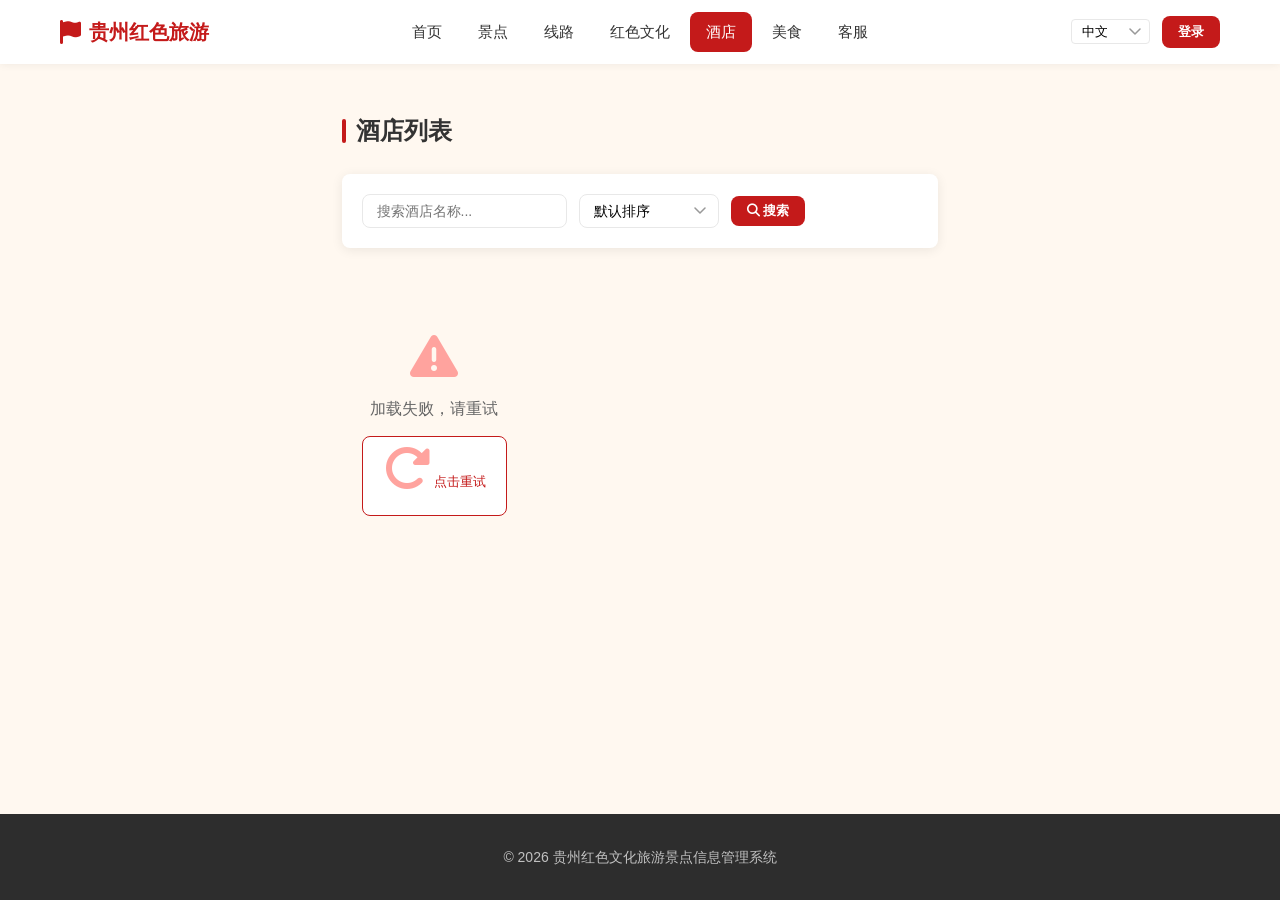
<file: frontend-user/hotels.html>
<!DOCTYPE html>
<html lang="zh">
<head>
    <meta charset="UTF-8">
    <meta name="viewport" content="width=device-width, initial-scale=1.0">
    <title>酒店 - 贵州红色旅游</title>
    <link rel="stylesheet" href="https://cdnjs.cloudflare.com/ajax/libs/font-awesome/6.4.0/css/all.min.css">
    <link rel="stylesheet" href="css/style.css">
</head>
<body>
<header class="header">
    <div class="container header-inner">
        <a href="index.html" class="logo"><i class="fas fa-flag"></i> <span>贵州红色旅游</span></a>
        <nav class="nav">
            <a href="index.html" data-i18n="home">首页</a>
            <a href="spots.html" data-i18n="spots">景点</a>
            <a href="routes.html" data-i18n="routes">线路</a>
            <a href="culture.html" data-i18n="culture">红色文化</a>
            <a href="hotels.html" class="active" data-i18n="hotels">酒店</a>
            <a href="foods.html" data-i18n="foods">美食</a>
            <a href="faq.html" data-i18n="faq">客服</a>
        </nav>
        <div class="header-right">
            <div class="lang-switcher"><select id="langSelect" onchange="switchLang(this.value)"><option value="zh">中文</option><option value="en">English</option><option value="ja">日本語</option></select></div>
            <div id="userMenu"></div>
        </div>
    </div>
</header>

<div class="container">
    <div class="section">
        <div class="section-title"><span>酒店列表</span></div>
        <div class="filter-bar">
            <input type="text" id="keyword" placeholder="搜索酒店名称..." onkeyup="if(event.key==='Enter')loadHotels(1)">
            <select id="orderBy" onchange="loadHotels(1)">
                <option value="">默认排序</option>
                <option value="price">价格排序</option>
                <option value="rating">评分排序</option>
            </select>
            <button class="btn btn-primary btn-sm" onclick="loadHotels(1)"><i class="fas fa-search"></i> 搜索</button>
        </div>
        <div class="card-grid" id="hotelList"></div>
        <div class="pagination" id="pagination"></div>
    </div>
</div>

<footer class="footer"><div class="container"><p>© 2026 贵州红色文化旅游景点信息管理系统</p></div></footer>

<script src="js/common.js"></script>
<script src="js/list-view.js"></script>
<script>
function hotelCard(h) {
    let tags = '';
    if (h.hasBreakfast || h.has_breakfast) tags += '<span class="tag tag-gold">含早餐</span>';
    if (h.hasRoomService || h.has_room_service) tags += '<span class="tag tag-red">客房服务</span>';
    return '<a class="card" href="hotel-detail.html?id=' + h.id + '">' +
        '<div class="card-img"><img src="' + API + (h.coverImage || '') + '" onerror="imgError(this)" alt=""></div>' +
        '<div class="card-body">' +
            '<h3>' + (h.name || '') + '</h3>' +
            '<p><i class="fas fa-map-marker-alt"></i> ' + (h.location || h.address || '') + '</p>' +
            '<div style="margin:6px 0">' + tags + '</div>' +
            '<div class="card-meta">' +
                '<span class="card-price">¥' + (h.price || 0) + '<small>/晚</small></span>' +
                '<span class="card-rating">' + renderStars(h.rating || 0) + '</span>' +
            '</div>' +
        '</div>' +
    '</a>';
}

const hotelListView = createListView({
    container: '#hotelList',
    pagination: '#pagination',
    pageSize: 9,
    emptyIcon: 'fa-hotel',
    emptyText: '暂无数据',
    fetch: (page) => {
        const keyword = document.getElementById('keyword').value.trim();
        const orderBy = document.getElementById('orderBy').value;
        return api('/api/hotel/list?page=' + page + '&size=9&keyword=' + encodeURIComponent(keyword) + '&orderBy=' + orderBy);
    },
    renderItem: hotelCard
});
function loadHotels(page) { hotelListView.load(page); }

loadHotels(1);
</script>
</body>
</html>
</file>
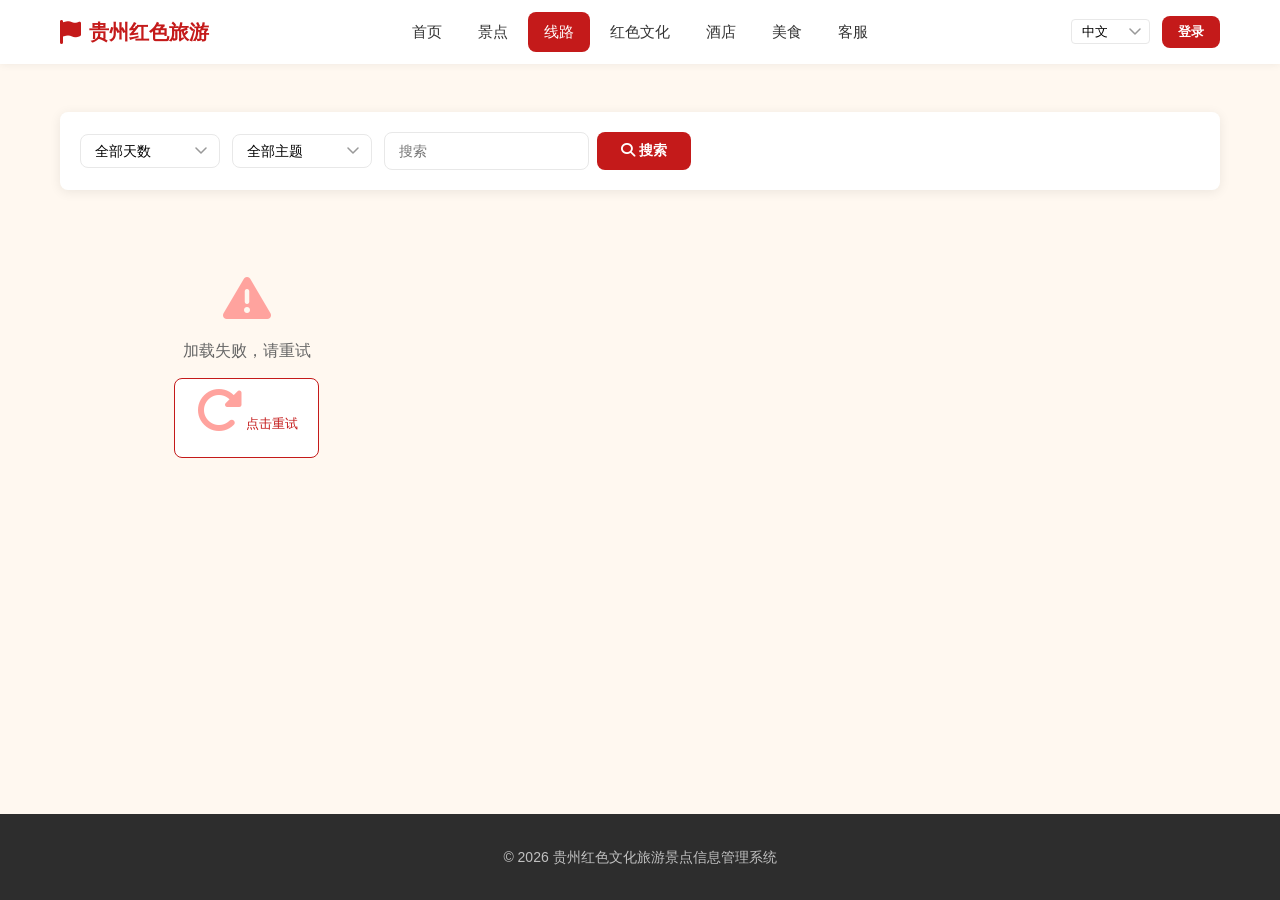
<file: frontend-user/routes.html>
<!DOCTYPE html>
<html lang="zh">
<head>
    <meta charset="UTF-8">
    <meta name="viewport" content="width=device-width, initial-scale=1.0">
    <title>旅游线路 - 贵州红色旅游</title>
    <link rel="stylesheet" href="https://cdnjs.cloudflare.com/ajax/libs/font-awesome/6.4.0/css/all.min.css">
    <link rel="stylesheet" href="css/style.css">
</head>
<body>

<header class="header">
    <div class="container header-inner">
        <a href="index.html" class="logo"><i class="fas fa-flag"></i> <span>贵州红色旅游</span></a>
        <nav class="nav">
            <a href="index.html" data-i18n="home">首页</a>
            <a href="spots.html" data-i18n="spots">景点</a>
            <a href="routes.html" data-i18n="routes" class="active">线路</a>
            <a href="culture.html" data-i18n="culture">红色文化</a>
            <a href="hotels.html" data-i18n="hotels">酒店</a>
            <a href="foods.html" data-i18n="foods">美食</a>
            <a href="faq.html" data-i18n="faq">客服</a>
        </nav>
        <div class="header-right">
            <div class="lang-switcher"><select id="langSelect" onchange="switchLang(this.value)"><option value="zh">中文</option><option value="en">English</option><option value="ja">日本語</option></select></div>
            <div id="userMenu"></div>
        </div>
    </div>
</header>

<div class="section">
    <div class="container">
        <div class="filter-bar">
            <select id="filterDays">
                <option value="">全部天数</option>
                <option value="1">1天</option>
                <option value="2">2天</option>
                <option value="3">3天</option>
                <option value="4">4天</option>
                <option value="5">5天</option>
                <option value="6">6天</option>
                <option value="7">7天</option>
            </select>
            <select id="filterTheme"><option value="">全部主题</option></select>
            <div class="search-box">
                <input type="text" id="filterKeyword" placeholder="搜索线路名称..." data-i18n-placeholder="search">
                <button class="btn btn-primary" onclick="loadRoutes(1)"><i class="fas fa-search"></i> 搜索</button>
            </div>
        </div>

        <div id="routeGrid" class="card-grid"></div>

        <div id="pagination" class="pagination"></div>
    </div>
</div>

<footer class="footer"><div class="container"><p>© 2026 贵州红色文化旅游景点信息管理系统</p></div></footer>

<script src="js/common.js"></script>
<script src="js/list-view.js"></script>
<script>
async function initFilters() {
    const themes = await api('/api/route/themes');
    const themeSel = document.getElementById('filterTheme');
    if (themes) themes.forEach(th => {
        const o = document.createElement('option');
        o.value = th; o.textContent = th;
        themeSel.appendChild(o);
    });
}

function routeCard(r) {
    return `
        <div class="card" onclick="location.href='route-detail.html?id=${r.id}'">
            <div class="card-img">
                ${r.coverImage ? `<img src="${API + r.coverImage}" alt="${r.name}" onerror="imgError(this)">` : ''}
                <div class="placeholder-icon"><i class="fas fa-route"></i></div>
                ${r.theme ? `<span class="card-tag">${r.theme}</span>` : ''}
            </div>
            <div class="card-body">
                <h3>${r.name || ''}</h3>
                <p style="display:flex;gap:12px;align-items:center;flex-wrap:wrap;margin-bottom:10px">
                    <span class="tag tag-red"><i class="fas fa-calendar-day"></i> ${r.days || 0}天</span>
                    ${r.budget ? `<span class="tag tag-gold"><i class="fas fa-yen-sign"></i> ¥${r.budget}</span>` : ''}
                </p>
                <div class="card-meta">
                    <span><i class="fas fa-eye"></i> ${r.viewCount || 0}</span>
                </div>
            </div>
        </div>
    `;
}

const routeListView = createListView({
    container: '#routeGrid',
    pagination: '#pagination',
    pageSize: 9,
    emptyIcon: 'fa-route',
    emptyText: '暂无线路数据',
    fetch: (page) => {
        const days = document.getElementById('filterDays').value;
        const theme = document.getElementById('filterTheme').value;
        const keyword = document.getElementById('filterKeyword').value;
        return api(`/api/route/list?page=${page}&size=9&days=${encodeURIComponent(days)}&theme=${encodeURIComponent(theme)}&keyword=${encodeURIComponent(keyword)}`);
    },
    renderItem: routeCard
});
function loadRoutes(page) { routeListView.load(page); }

document.getElementById('filterKeyword').addEventListener('keyup', e => { if (e.key === 'Enter') loadRoutes(1); });

initFilters();
loadRoutes(1);
</script>
</body>
</html>
</file>
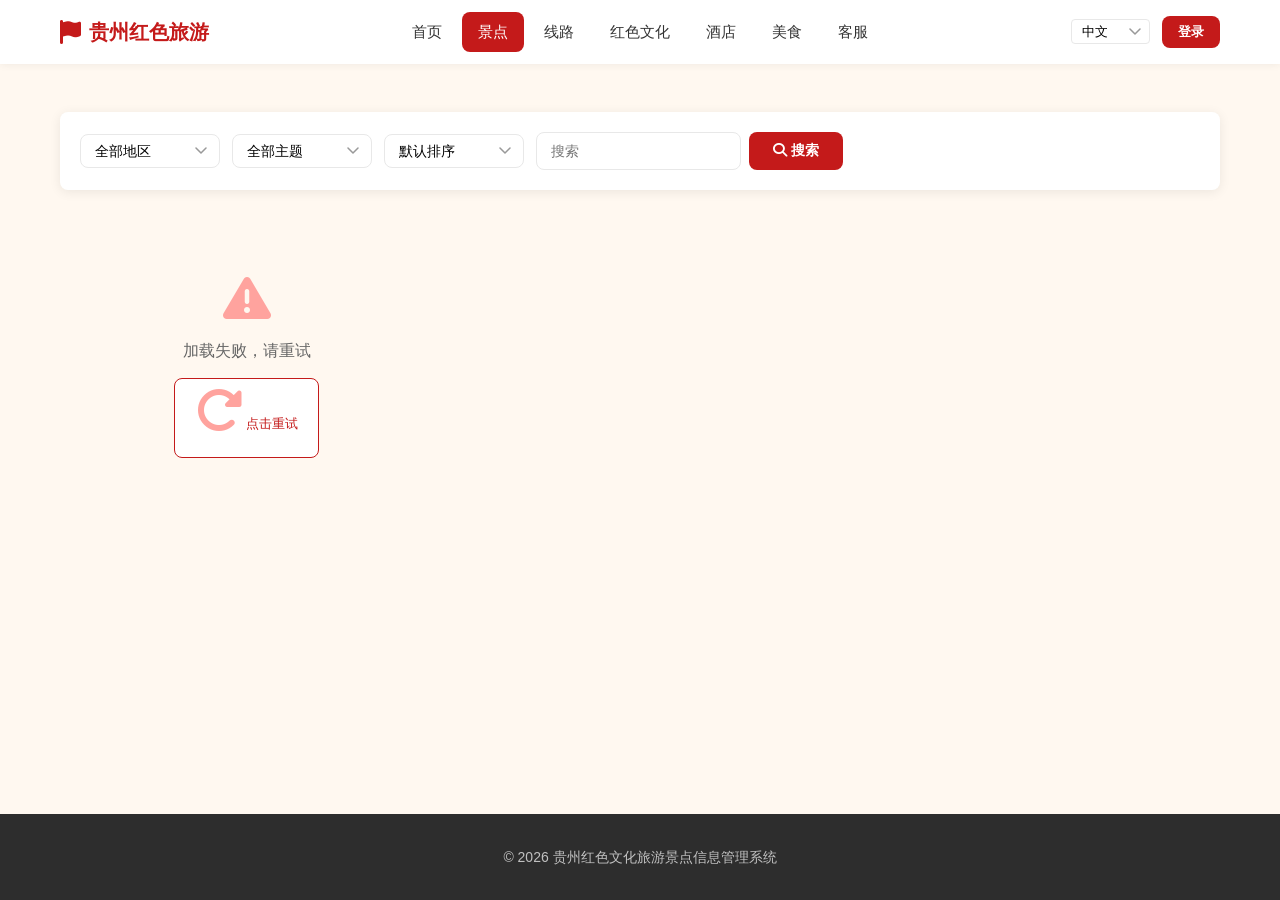
<file: frontend-user/spots.html>
<!DOCTYPE html>
<html lang="zh">
<head>
    <meta charset="UTF-8">
    <meta name="viewport" content="width=device-width, initial-scale=1.0">
    <title>景点列表 - 贵州红色旅游</title>
    <link rel="stylesheet" href="https://cdnjs.cloudflare.com/ajax/libs/font-awesome/6.4.0/css/all.min.css">
    <link rel="stylesheet" href="css/style.css">
</head>
<body>

<header class="header">
    <div class="container header-inner">
        <a href="index.html" class="logo"><i class="fas fa-flag"></i> <span>贵州红色旅游</span></a>
        <nav class="nav">
            <a href="index.html" data-i18n="home">首页</a>
            <a href="spots.html" data-i18n="spots" class="active">景点</a>
            <a href="routes.html" data-i18n="routes">线路</a>
            <a href="culture.html" data-i18n="culture">红色文化</a>
            <a href="hotels.html" data-i18n="hotels">酒店</a>
            <a href="foods.html" data-i18n="foods">美食</a>
            <a href="faq.html" data-i18n="faq">客服</a>
        </nav>
        <div class="header-right">
            <div class="lang-switcher"><select id="langSelect" onchange="switchLang(this.value)"><option value="zh">中文</option><option value="en">English</option><option value="ja">日本語</option></select></div>
            <div id="userMenu"></div>
        </div>
    </div>
</header>

<div class="section">
    <div class="container">
        <div class="filter-bar">
            <select id="filterRegion"><option value="">全部地区</option></select>
            <select id="filterTheme"><option value="">全部主题</option></select>
            <select id="filterOrder">
                <option value="">默认排序</option>
                <option value="viewCount">按热度</option>
                <option value="avgRating">按评分</option>
                <option value="ticketPrice">按价格</option>
            </select>
            <div class="search-box">
                <input type="text" id="filterKeyword" placeholder="搜索景点名称..." data-i18n-placeholder="search">
                <button class="btn btn-primary" onclick="loadSpots(1)"><i class="fas fa-search"></i> 搜索</button>
            </div>
        </div>

        <div id="spotGrid" class="card-grid"></div>

        <div id="pagination" class="pagination"></div>
    </div>
</div>

<footer class="footer"><div class="container"><p>© 2026 贵州红色文化旅游景点信息管理系统</p></div></footer>

<script src="js/common.js"></script>
<script src="js/list-view.js"></script>
<script>
async function initFilters() {
    const [regions, themes] = await Promise.all([
        api('/api/spot/regions'),
        api('/api/spot/themes')
    ]);
    const regionSel = document.getElementById('filterRegion');
    const themeSel = document.getElementById('filterTheme');
    if (regions) regions.forEach(r => {
        const o = document.createElement('option');
        o.value = r; o.textContent = r;
        regionSel.appendChild(o);
    });
    if (themes) themes.forEach(th => {
        const o = document.createElement('option');
        o.value = th; o.textContent = th;
        themeSel.appendChild(o);
    });
}

function spotCard(s) {
    return `
        <div class="card" onclick="location.href='spot-detail.html?id=${s.id}'">
            <div class="card-img">
                ${s.coverImage ? `<img src="${API + s.coverImage}" alt="${s.name}" onerror="imgError(this)">` : ''}
                <div class="placeholder-icon"><i class="fas fa-mountain"></i></div>
                ${s.theme ? `<span class="card-tag">${s.theme}</span>` : ''}
            </div>
            <div class="card-body">
                <h3>${s.name || ''}</h3>
                <p>${s.description || ''}</p>
                <div class="card-meta">
                    <span class="card-price">${s.ticketPrice > 0 ? '¥' + s.ticketPrice : '免费'}</span>
                    <span><i class="fas fa-eye"></i> ${s.viewCount || 0}</span>
                </div>
                <div class="card-rating" style="margin-top:6px">${renderStars(Math.round(s.avgRating || 0))}</div>
            </div>
        </div>
    `;
}

const spotListView = createListView({
    container: '#spotGrid',
    pagination: '#pagination',
    pageSize: 9,
    emptyIcon: 'fa-map-marker-alt',
    emptyText: '暂无景点数据',
    fetch: (page) => {
        const region = document.getElementById('filterRegion').value;
        const theme = document.getElementById('filterTheme').value;
        const keyword = document.getElementById('filterKeyword').value;
        const orderBy = document.getElementById('filterOrder').value;
        return api(`/api/spot/list?page=${page}&size=9&region=${encodeURIComponent(region)}&theme=${encodeURIComponent(theme)}&keyword=${encodeURIComponent(keyword)}&orderBy=${encodeURIComponent(orderBy)}`);
    },
    renderItem: spotCard
});
function loadSpots(page) { spotListView.load(page); }

document.getElementById('filterKeyword').addEventListener('keyup', e => { if (e.key === 'Enter') loadSpots(1); });

initFilters();
loadSpots(1);
</script>
</body>
</html>
</file>
<file: frontend-user/css/style.css>
:root{--red:#C41A1A;--red-dark:#8B1A1A;--gold:#FFD700;--bg:#FFF8F0;--card:#FFF;--text:#333;--text2:#666;--text3:#999;--border:#E8E8E8;--success:#52C41A;--warn:#FAAD14;--r:8px;--shadow:0 2px 12px rgba(0,0,0,.08)}
*{margin:0;padding:0;box-sizing:border-box}

/* 全局下拉框统一样式 */
select{-webkit-appearance:none;-moz-appearance:none;appearance:none;background-image:url("data:image/svg+xml,%3Csvg xmlns='http://www.w3.org/2000/svg' width='12' height='8' viewBox='0 0 12 8'%3E%3Cpath d='M1 1l5 5 5-5' stroke='%23999' stroke-width='1.5' fill='none' stroke-linecap='round' stroke-linejoin='round'/%3E%3C/svg%3E");background-repeat:no-repeat;background-position:right 12px center;padding-right:36px;cursor:pointer}
body{font-family:"PingFang SC","Microsoft YaHei","Hiragino Sans",sans-serif;background:var(--bg);color:var(--text);line-height:1.6;font-size:15px;display:flex;flex-direction:column;min-height:100vh;overflow-y:scroll}
a{color:var(--red);text-decoration:none;transition:color .2s}
a:hover{color:var(--red-dark)}
img{max-width:100%;display:block}
.container{max-width:1200px;margin:0 auto;padding:0 20px}
.btn{display:inline-block;padding:10px 24px;border-radius:var(--r);border:none;cursor:pointer;font-size:14px;font-weight:600;transition:all .2s;text-align:center}
.btn-primary{background:var(--red);color:#fff}
.btn-primary:hover{background:var(--red-dark);color:#fff}
.btn-outline{border:1px solid var(--red);color:var(--red);background:transparent}
.btn-outline:hover{background:var(--red);color:#fff}
.btn-sm{padding:6px 16px;font-size:13px}
.btn-gold{background:var(--gold);color:#333}

/* Header */
.header{background:#fff;box-shadow:0 1px 8px rgba(0,0,0,.06);position:sticky;top:0;z-index:100}
.header-inner{display:flex;align-items:center;justify-content:space-between;height:64px}
.logo{display:flex;align-items:center;gap:8px;font-size:20px;font-weight:700;color:var(--red)}
.logo i{font-size:24px}
.nav{display:flex;gap:4px}
.nav a{padding:8px 16px;border-radius:var(--r);color:var(--text);font-weight:500;font-size:15px;transition:all .2s}
.nav a:hover,.nav a.active{background:var(--red);color:#fff}
.header-right{display:flex;align-items:center;gap:12px}
.lang-switcher select{padding:4px 8px 4px 10px;border:1px solid var(--border);border-radius:4px;font-size:13px;background:#fff;cursor:pointer;-webkit-appearance:none;-moz-appearance:none;appearance:none;background-image:url("data:image/svg+xml,%3Csvg xmlns='http://www.w3.org/2000/svg' width='12' height='8' viewBox='0 0 12 8'%3E%3Cpath d='M1 1l5 5 5-5' stroke='%23999' stroke-width='1.5' fill='none' stroke-linecap='round' stroke-linejoin='round'/%3E%3C/svg%3E");background-repeat:no-repeat;background-position:right 8px center;padding-right:24px}
.user-dropdown{position:relative}
.user-avatar-small{width:32px;height:32px;border-radius:50%;background:var(--red);color:#fff;display:flex;align-items:center;justify-content:center;cursor:pointer;font-size:14px;font-weight:600}
.dropdown-menu{display:none;position:absolute;right:0;top:42px;background:#fff;border-radius:var(--r);box-shadow:0 4px 16px rgba(0,0,0,.12);min-width:160px;overflow:hidden;z-index:200}
.dropdown-menu.show{display:block}
.dropdown-menu a{display:block;padding:10px 16px;color:var(--text);font-size:14px;border-bottom:1px solid #f5f5f5}
.dropdown-menu a:hover{background:var(--bg)}

/* Hero Carousel */
.hero{position:relative;height:440px;overflow:hidden;border-radius:0 0 16px 16px}
.carousel-track{display:flex;transition:transform .6s ease;height:100%}
.carousel-slide{min-width:100%;height:100%;position:relative}
.carousel-slide .slide-bg{width:100%;height:100%;object-fit:cover}
.carousel-slide .slide-overlay{position:absolute;inset:0;background:linear-gradient(to top,rgba(0,0,0,.7),transparent 60%);display:flex;align-items:flex-end;padding:40px}
.slide-info h2{color:#fff;font-size:32px;margin-bottom:8px;text-shadow:0 2px 8px rgba(0,0,0,.3)}
.slide-info p{color:rgba(255,255,255,.85);font-size:16px;max-width:600px}
.carousel-dots{position:absolute;bottom:20px;left:50%;transform:translateX(-50%);display:flex;gap:8px}
.carousel-dots span{width:10px;height:10px;border-radius:50%;background:rgba(255,255,255,.4);cursor:pointer;transition:all .3s}
.carousel-dots span.active{background:#fff;width:28px;border-radius:5px}
.carousel-btn{position:absolute;top:50%;transform:translateY(-50%);width:44px;height:44px;border-radius:50%;background:rgba(255,255,255,.2);color:#fff;border:none;font-size:20px;cursor:pointer;backdrop-filter:blur(4px);transition:all .2s}
.carousel-btn:hover{background:rgba(255,255,255,.4)}
.carousel-prev{left:16px}
.carousel-next{right:16px}

/* Section */
.section{padding:48px 0}
.section-title{font-size:24px;font-weight:700;margin-bottom:24px;display:flex;align-items:center;gap:10px}
.section-title::before{content:'';width:4px;height:24px;background:var(--red);border-radius:2px}
.section-more{float:right;font-size:14px;color:var(--text2)}

/* Cards Grid */
.card-grid{display:grid;grid-template-columns:repeat(3,1fr);gap:20px}
.card{background:var(--card);border-radius:var(--r);overflow:hidden;box-shadow:var(--shadow);transition:transform .2s,box-shadow .2s;cursor:pointer}
.card:hover{transform:translateY(-4px);box-shadow:0 8px 24px rgba(0,0,0,.12)}
.card-img{height:200px;overflow:hidden;position:relative;background:linear-gradient(135deg,var(--red),var(--red-dark))}
.card-img img{width:100%;height:100%;object-fit:cover}
.card-img .placeholder-icon{position:absolute;inset:0;display:flex;align-items:center;justify-content:center;color:rgba(255,255,255,.5);font-size:48px}
.card-tag{position:absolute;top:12px;left:12px;background:var(--red);color:#fff;padding:3px 10px;border-radius:4px;font-size:12px;font-weight:600}
.card-body{padding:16px}
.card-body h3{font-size:17px;margin-bottom:8px;line-height:1.4;display:-webkit-box;-webkit-line-clamp:2;-webkit-box-orient:vertical;overflow:hidden}
.card-body p{color:var(--text2);font-size:13px;line-height:1.5;display:-webkit-box;-webkit-line-clamp:2;-webkit-box-orient:vertical;overflow:hidden;margin-bottom:10px}
.card-meta{display:flex;align-items:center;justify-content:space-between;font-size:13px;color:var(--text3)}
.card-price{color:var(--red);font-size:18px;font-weight:700}
.card-price small{font-size:12px;font-weight:400}
.card-rating{color:var(--gold)}

/* Filters */
.filter-bar{background:var(--card);padding:20px;border-radius:var(--r);margin-bottom:24px;box-shadow:var(--shadow);display:flex;flex-wrap:wrap;gap:12px;align-items:center}
.filter-bar select,.filter-bar input{padding:8px 14px;border:1px solid var(--border);border-radius:var(--r);font-size:14px;background:#fff;min-width:140px}
.filter-bar select{-webkit-appearance:none;-moz-appearance:none;appearance:none;background-image:url("data:image/svg+xml,%3Csvg xmlns='http://www.w3.org/2000/svg' width='12' height='8' viewBox='0 0 12 8'%3E%3Cpath d='M1 1l5 5 5-5' stroke='%23999' stroke-width='1.5' fill='none' stroke-linecap='round' stroke-linejoin='round'/%3E%3C/svg%3E");background-repeat:no-repeat;background-position:right 12px center;padding-right:36px;cursor:pointer}
.filter-bar input{min-width:200px}
.search-box{display:flex;gap:8px}
.search-box input{flex:1}

/* Detail Page */
.detail-header{background:linear-gradient(145deg,var(--red) 0%,var(--red-dark) 60%,#6B0F0F 100%);color:#fff;padding:40px 0 32px;margin-bottom:32px;position:relative;overflow:hidden}
.detail-header::before{content:'';position:absolute;inset:0;background:url("data:image/svg+xml,%3Csvg width='60' height='60' viewBox='0 0 60 60' xmlns='http://www.w3.org/2000/svg'%3E%3Cg fill='none' fill-rule='evenodd'%3E%3Cg fill='%23ffffff' fill-opacity='0.04'%3E%3Cpath d='M36 34v-4h-2v4h-4v2h4v4h2v-4h4v-2h-4zm0-30V0h-2v4h-4v2h4v4h2V6h4V4h-4zM6 34v-4H4v4H0v2h4v4h2v-4h4v-2H6zM6 4V0H4v4H0v2h4v4h2V6h4V4H6z'/%3E%3C/g%3E%3C/g%3E%3C/svg%3E")}
.detail-header h1{font-size:30px;margin-bottom:16px;text-shadow:0 2px 8px rgba(0,0,0,.25);font-weight:700;position:relative}
.detail-header .meta{font-size:13px;display:flex;gap:10px;flex-wrap:wrap;align-items:center;position:relative}
.detail-header .meta-item{display:inline-flex;align-items:center;gap:5px;background:rgba(255,255,255,.15);padding:5px 13px;border-radius:20px;color:#fff;backdrop-filter:blur(4px);border:1px solid rgba(255,255,255,.2);white-space:nowrap;transition:background .2s}
.detail-header .meta-item i{font-size:12px;opacity:.85}
.detail-header .meta-item.theme-badge{background:rgba(255,215,0,.25);border-color:rgba(255,215,0,.4);color:#FFE57F;font-weight:600}
.detail-header .meta-item.rating-badge{background:rgba(255,255,255,.12);letter-spacing:1px}
.detail-header .meta-item.views-badge{background:rgba(255,255,255,.12)}
.detail-content{display:grid;grid-template-columns:1fr 360px;gap:32px}
.detail-main{background:var(--card);border-radius:var(--r);padding:24px;box-shadow:var(--shadow)}
.detail-sidebar{display:flex;flex-direction:column;gap:20px}
.sidebar-card{background:var(--card);border-radius:var(--r);padding:20px;box-shadow:var(--shadow)}
.sidebar-card h3{font-size:16px;margin-bottom:12px;padding-bottom:8px;border-bottom:2px solid var(--red)}
.detail-gallery{display:grid;grid-template-columns:repeat(3,1fr);gap:8px;margin-bottom:24px}
.detail-gallery img{width:100%;height:120px;object-fit:cover;border-radius:4px;cursor:pointer;transition:opacity .2s}
.detail-gallery img:hover{opacity:.8}
.info-table{width:100%;border-collapse:separate;border-spacing:0}
.info-table tr td{padding:12px 16px;border-bottom:1px solid #f0f0f0;font-size:14px;vertical-align:top}
.info-table tr:last-child td{border-bottom:none}
.info-table tr td:first-child{background:#FFF3F3;color:var(--red);width:90px;font-weight:600;font-size:13px;border-right:2px solid #FFE0E0;white-space:nowrap;border-radius:0}
.info-table tr:first-child td:first-child{border-radius:6px 0 0 0}
.info-table tr:last-child td:first-child{border-radius:0 0 0 6px}
.info-table tr td:last-child{color:#1a1a1a;font-weight:500;padding-left:20px}
.culture-text{line-height:1.9;font-size:15px;color:#1a1a1a}
.culture-text p{margin-bottom:16px;text-indent:2em}

/* Comments */
.comment-item{display:flex;gap:12px;padding:16px 0;border-bottom:1px solid #f5f5f5}
.comment-avatar{width:40px;height:40px;border-radius:50%;background:var(--red);color:#fff;display:flex;align-items:center;justify-content:center;font-weight:600;flex-shrink:0}
.comment-avatar img{width:100%;height:100%;object-fit:cover;border-radius:50%;display:block}
.comment-body{flex:1}
.comment-body .name{font-weight:600;font-size:14px}
.comment-body .time{color:var(--text3);font-size:12px;margin-left:8px}
.comment-body .text{margin-top:6px;font-size:14px;color:#555}
.comment-body .rating{color:var(--gold);margin-top:4px;font-size:13px}
.comment-reply{background:#f9f9f9;padding:10px 14px;border-radius:6px;margin-top:8px;font-size:13px;color:var(--text2)}
.comment-reply strong{color:var(--red)}
.comment-form{margin-top:20px}
.comment-form textarea{width:100%;height:100px;padding:12px;border:1px solid var(--border);border-radius:var(--r);resize:vertical;font-size:14px;font-family:inherit}
.comment-form .rating-select{margin:10px 0;display:flex;align-items:center;gap:8px}
.comment-form .rating-select .star{font-size:24px;cursor:pointer;color:#ddd;transition:color .2s}
.comment-form .rating-select .star.active,.comment-form .rating-select .star:hover{color:var(--gold)}

/* Forms */
.form-page{min-height:calc(100vh - 64px);display:flex;align-items:center;justify-content:center;padding:40px 20px}
.form-card{background:var(--card);padding:40px;border-radius:12px;box-shadow:0 4px 24px rgba(0,0,0,.08);width:100%;max-width:440px}
.form-card h2{text-align:center;margin-bottom:8px;color:var(--red)}
.form-card .subtitle{text-align:center;color:var(--text2);margin-bottom:28px;font-size:14px}
.form-group{margin-bottom:18px}
.form-group label{display:block;margin-bottom:6px;font-weight:500;font-size:14px}
.form-group input,.form-group select,.form-group textarea{width:100%;padding:10px 14px;border:1px solid var(--border);border-radius:var(--r);font-size:14px;transition:border .2s}
.form-group select{-webkit-appearance:none;-moz-appearance:none;appearance:none;background-image:url("data:image/svg+xml,%3Csvg xmlns='http://www.w3.org/2000/svg' width='12' height='8' viewBox='0 0 12 8'%3E%3Cpath d='M1 1l5 5 5-5' stroke='%23999' stroke-width='1.5' fill='none' stroke-linecap='round' stroke-linejoin='round'/%3E%3C/svg%3E");background-repeat:no-repeat;background-position:right 12px center;padding-right:36px;cursor:pointer}
.form-group input:focus,.form-group select:focus,.form-group textarea:focus{outline:none;border-color:var(--red)}
.form-actions{margin-top:24px}
.form-actions .btn{width:100%;padding:12px;font-size:16px}
.form-footer{text-align:center;margin-top:16px;font-size:13px;color:var(--text2)}

/* Pagination */
.pagination{display:flex;justify-content:center;gap:6px;margin-top:32px}
.pagination a,.pagination span{padding:8px 14px;border-radius:var(--r);font-size:14px;border:1px solid var(--border);color:var(--text);background:#fff;cursor:pointer;transition:all .2s}
.pagination a:hover,.pagination span.active{background:var(--red);color:#fff;border-color:var(--red)}
.pagination span.disabled{opacity:.4;cursor:not-allowed}

/* Toast */
.toast-container{position:fixed;top:80px;right:20px;z-index:9999;display:flex;flex-direction:column;gap:8px}
.toast{padding:14px 20px;border-radius:var(--r);color:#fff;font-size:14px;box-shadow:0 4px 16px rgba(0,0,0,.15);animation:slideIn .3s ease;min-width:260px;display:flex;align-items:center;gap:10px}
.toast-success{background:var(--success)}
.toast-error{background:var(--red)}
.toast-warn{background:var(--warn);color:#333}
@keyframes slideIn{from{transform:translateX(100%);opacity:0}to{transform:translateX(0);opacity:1}}

/* Modal */
.modal-overlay{display:none;position:fixed;inset:0;background:rgba(0,0,0,.5);z-index:1000;align-items:center;justify-content:center}
.modal-overlay.show{display:flex}
.modal{background:#fff;border-radius:12px;padding:32px;max-width:560px;width:90%;max-height:80vh;overflow-y:auto;box-shadow:0 8px 32px rgba(0,0,0,.2)}
.modal h3{margin-bottom:20px;font-size:20px}
.modal-close{position:absolute;top:16px;right:20px;font-size:24px;cursor:pointer;color:var(--text2)}

/* Confirm Dialog */
.confirm-modal{text-align:center;padding:40px 32px 32px}
.confirm-icon{font-size:48px;color:var(--warn);margin-bottom:16px}
.confirm-msg{font-size:16px;color:var(--text);margin-bottom:28px;line-height:1.6}
.confirm-btns{display:flex;gap:12px;justify-content:center}
.confirm-btns .btn{min-width:100px;padding:10px 28px}

/* Footer */
.footer{background:#2d2d2d;color:rgba(255,255,255,.7);padding:32px 0;margin-top:auto;text-align:center;font-size:14px}

/* Tags */
.tag{display:inline-block;padding:3px 10px;border-radius:4px;font-size:12px;margin-right:6px;margin-bottom:6px}
.tag-red{background:rgba(196,26,26,.1);color:var(--red)}
.tag-gold{background:rgba(255,215,0,.15);color:#b8860b}

/* Status */
.status{display:inline-block;padding:3px 10px;border-radius:4px;font-size:12px;font-weight:600}
.status-open{background:#e6f7e6;color:var(--success)}
.status-closed{background:#fff2f0;color:var(--red)}
.status-pending{background:#fff7e6;color:var(--warn)}
.status-paid{background:#e6f7e6;color:var(--success)}

/* Tabs */
.tabs{display:flex;gap:0;border-bottom:2px solid var(--border);margin-bottom:24px}
.tabs .tab{padding:12px 24px;font-weight:500;color:var(--text2);cursor:pointer;border-bottom:2px solid transparent;margin-bottom:-2px;transition:all .2s}
.tabs .tab.active{color:var(--red);border-bottom-color:var(--red)}

/* Profile */
.profile-layout{display:grid;grid-template-columns:260px 836px;gap:24px;margin:32px auto;align-items:start;width:1120px;max-width:calc(100vw - 40px)}
.profile-sidebar{position:relative;background:var(--card);border-radius:var(--r);overflow:hidden;box-shadow:var(--shadow)}
.profile-sidebar-header{background:linear-gradient(145deg,var(--red) 0%,var(--red-dark) 100%);padding:28px 20px 22px;text-align:center;position:relative;overflow:hidden}
.profile-sidebar-header::before{content:'';position:absolute;top:-30px;right:-30px;width:100px;height:100px;border-radius:50%;background:rgba(255,255,255,.06);pointer-events:none}
.profile-sidebar-header::after{content:'';position:absolute;bottom:-20px;left:-20px;width:80px;height:80px;border-radius:50%;background:rgba(255,255,255,.06);pointer-events:none}
.profile-avatar{width:76px;height:76px;border-radius:50%;background:rgba(255,255,255,.22);color:#fff;display:flex;align-items:center;justify-content:center;font-size:30px;font-weight:700;margin:0 auto 12px;border:3px solid rgba(255,255,255,.45);position:relative;z-index:1;overflow:hidden;flex-shrink:0}
.profile-sidebar-header h3{color:#fff;margin-bottom:4px;font-size:17px;font-weight:600;position:relative;z-index:1;word-break:break-all}
.profile-sidebar-header p{color:rgba(255,255,255,.72);font-size:13px;position:relative;z-index:1}
.profile-menu{padding:8px}
.profile-menu a{display:flex;align-items:center;gap:0;padding:10px 14px;border-radius:7px;color:var(--text);font-size:14px;font-weight:500;transition:all .2s;margin-bottom:1px}
.profile-menu a i{width:22px;min-width:22px;text-align:center;font-size:14px;color:var(--text3);transition:color .2s;flex-shrink:0;margin-right:10px}
.profile-menu a span{white-space:nowrap}
.profile-menu a:hover{background:rgba(196,26,26,.07);color:var(--red)}
.profile-menu a:hover i{color:var(--red)}
.profile-menu a.active{background:rgba(196,26,26,.1);color:var(--red);font-weight:600}
.profile-menu a.active i{color:var(--red)}
.profile-content{background:var(--card);border-radius:var(--r);padding:28px 32px;box-shadow:var(--shadow);min-width:0;overflow:hidden}

/* Profile Form Layout */
.profile-form-wrap{display:flex;gap:48px;align-items:flex-start;margin-top:8px}
.profile-fields{flex:1;max-width:420px;min-width:0}
.profile-form-actions{margin-top:20px}
.profile-form-actions .btn{padding:11px 36px;font-size:15px}

/* Avatar Edit Block */
.avatar-edit-block{display:flex;flex-direction:column;align-items:center;width:180px;flex-shrink:0;padding-top:4px}
.avatar-edit-photo{position:relative;margin-bottom:12px}
.avatar-edit-img{width:90px;height:90px;border-radius:50%;background:var(--red);color:#fff;display:flex;align-items:center;justify-content:center;font-size:34px;font-weight:700;overflow:hidden;border:4px solid rgba(196,26,26,.15)}
.avatar-edit-badge{position:absolute;bottom:0;right:0;width:28px;height:28px;border-radius:50%;background:var(--red);color:#fff;display:flex;align-items:center;justify-content:center;font-size:12px;cursor:pointer;border:2px solid #fff;transition:background .2s;box-shadow:0 2px 6px rgba(196,26,26,.35)}
.avatar-edit-badge:hover{background:var(--red-dark)}
.avatar-edit-info{text-align:center}
.avatar-edit-label{font-size:13px;font-weight:600;color:var(--text);margin-bottom:4px}
.avatar-edit-hint{font-size:11px;color:var(--text3);line-height:1.5}

/* Empty state */
.empty{text-align:center;padding:60px 20px;color:var(--text2)}
.empty i{font-size:48px;margin-bottom:16px;color:#ddd}
.empty p{font-size:16px}
.list-error i{color:#ffa39e}
.list-retry-btn{display:inline-block;margin-top:14px;padding:7px 20px;border-radius:var(--r);border:1px solid var(--red);color:var(--red);font-size:13px;cursor:pointer;transition:all .2s;background:#fff}
.list-retry-btn:hover{background:var(--red);color:#fff}
.empty-illus{display:flex;flex-direction:column;align-items:center;padding:56px 20px;color:var(--text2)}
.empty-illus svg{margin-bottom:20px;opacity:.35}
.empty-illus p{font-size:15px;margin-bottom:4px;font-weight:500;color:var(--text2)}
.empty-illus span{font-size:13px;color:var(--text3)}

/* Profile Section Header */
.profile-section-header{display:flex;align-items:center;justify-content:space-between;padding-bottom:16px;margin-bottom:24px;border-bottom:2px solid #f5f5f5}
.profile-section-header-title{font-size:18px;font-weight:700;color:var(--text);display:flex;align-items:center;gap:10px}
.profile-section-header-title::before{content:'';width:4px;height:20px;background:var(--red);border-radius:2px;display:block;flex-shrink:0}
.profile-section-header-title i{color:var(--red);font-size:16px}
.profile-header-action{padding:8px 16px;border-radius:8px;border:none;cursor:pointer;font-size:13px;display:inline-flex;align-items:center;gap:6px}
.section-subtitle{font-size:15px;font-weight:700;margin-bottom:14px;color:#333;display:flex;align-items:center;gap:6px}

/* Message Items */
.msg-item{padding:16px 20px;border-radius:8px;border:1.5px solid #efefef;margin-bottom:10px;cursor:pointer;transition:all .2s;background:#fff;position:relative;overflow:hidden}
.msg-item:last-child{margin-bottom:0}
.msg-item::before{content:'';position:absolute;left:0;top:0;bottom:0;width:3px;background:transparent;transition:background .2s}
.msg-item.unread::before{background:var(--red)}
.msg-item.unread{background:#FFFCFC}
.msg-item:hover{border-color:rgba(196,26,26,.28);box-shadow:0 3px 14px rgba(196,26,26,.07);transform:translateY(-1px)}
.msg-item-header{display:flex;align-items:center;justify-content:space-between;margin-bottom:8px;gap:12px}
.msg-item-title{font-size:15px;font-weight:600;color:var(--text);display:flex;align-items:center;gap:7px;flex:1;min-width:0}
.msg-item-title .dot{width:7px;height:7px;border-radius:50%;background:var(--red);flex-shrink:0;animation:pulse 2s infinite}
@keyframes pulse{0%,100%{opacity:1}50%{opacity:.4}}
.msg-item.unread .msg-item-title{color:var(--text)}
.msg-item.read .msg-item-title{font-weight:400;color:var(--text2)}
.msg-item-time{font-size:12px;color:var(--text3);white-space:nowrap;flex-shrink:0;padding:3px 8px;background:#f8f8f8;border-radius:4px}
.msg-item-content{font-size:14px;color:var(--text2);line-height:1.75;padding-left:14px;border-left:2px solid #f0f0f0;margin-top:6px}
.msg-item.unread .msg-item-content{border-left-color:rgba(196,26,26,.2)}

/* Favorites List */
.fav-tabs{display:flex;gap:6px;margin-bottom:20px;border-bottom:2px solid #f0f0f0;padding-bottom:0}
.fav-tab{padding:10px 20px;font-size:14px;font-weight:500;color:var(--text2);cursor:pointer;border-bottom:2px solid transparent;margin-bottom:-2px;transition:all .2s;display:flex;align-items:center;gap:6px;border-radius:6px 6px 0 0}
.fav-tab:hover{color:var(--red);background:rgba(196,26,26,.04)}
.fav-tab.active{color:var(--red);border-bottom-color:var(--red);font-weight:600}
.fav-list{display:flex;flex-direction:column;gap:12px}
.fav-item{display:flex;gap:16px;padding:14px;background:#fff;border:1.5px solid #efefef;border-radius:10px;transition:all .2s;cursor:default;overflow:hidden}
.fav-item:hover{border-color:rgba(196,26,26,.25);box-shadow:0 4px 16px rgba(0,0,0,.07);transform:translateY(-1px)}
.fav-item-img{width:110px;min-width:110px;height:82px;border-radius:7px;overflow:hidden;background:linear-gradient(135deg,var(--red),var(--red-dark));flex-shrink:0}
.fav-item-img img{width:100%;height:100%;object-fit:cover;display:block}
.fav-item-body{flex:1;min-width:0;display:flex;flex-direction:column;justify-content:space-between;padding:2px 0}
.fav-item-title{font-size:16px;font-weight:600;color:var(--text);margin-bottom:5px;white-space:nowrap;overflow:hidden;text-overflow:ellipsis}
.fav-item-title a{color:inherit}
.fav-item-title a:hover{color:var(--red)}
.fav-item-desc{font-size:13px;color:var(--text2);line-height:1.5;display:-webkit-box;-webkit-line-clamp:2;-webkit-box-orient:vertical;overflow:hidden;flex:1}
.fav-item-footer{display:flex;align-items:center;justify-content:space-between;margin-top:10px}
.fav-item-meta{display:flex;align-items:center;gap:12px;font-size:12px;color:var(--text3)}

/* Order card */
.order-card{background:var(--card);border-radius:var(--r);box-shadow:var(--shadow);margin-bottom:16px;overflow:hidden;transition:box-shadow .2s}
.order-card:hover{box-shadow:0 4px 20px rgba(0,0,0,.12)}
.order-card-header{display:flex;justify-content:space-between;align-items:center;padding:12px 20px;background:#FAFAFA;border-bottom:1px solid #F0F0F0}
.order-no{font-size:12px;color:var(--text3);font-family:monospace;letter-spacing:.5px}
.order-card-body{padding:16px 20px}
.order-target-name{font-size:17px;font-weight:700;color:var(--text);margin-bottom:10px;display:flex;align-items:center;gap:8px}
.order-meta-row{display:flex;align-items:center;gap:20px;flex-wrap:wrap}
.order-meta-item{display:flex;align-items:center;gap:5px;font-size:13px;color:var(--text2)}
.order-meta-item i{color:var(--text3);font-size:12px}
.order-amount{color:var(--red);font-weight:700;font-size:18px}
.order-card-footer{padding:12px 20px;border-top:1px solid #F0F0F0;display:flex;justify-content:flex-end;align-items:center;gap:10px;background:#FAFAFA}
.order-type-badge{display:inline-flex;align-items:center;gap:4px;padding:2px 8px;border-radius:4px;font-size:11px;font-weight:600;background:rgba(196,26,26,.08);color:var(--red)}

/* Chat */
.chat-page-wrap{width:960px;max-width:calc(100vw - 40px);margin:24px auto}
.chat-container{display:flex;flex-direction:column;height:620px;width:920px;max-width:100%;margin:0 auto;background:var(--card);border-radius:var(--r);overflow:hidden;box-shadow:var(--shadow)}
.chat-messages{flex:1;padding:20px;overflow-y:auto}
.chat-msg{margin-bottom:16px;display:flex;gap:10px}
.chat-msg.bot{flex-direction:row}
.chat-msg.user{flex-direction:row-reverse}
.chat-bubble{max-width:70%;padding:12px 16px;border-radius:12px;font-size:14px;line-height:1.5;word-break:break-word;white-space:pre-wrap}
.chat-msg.bot .chat-bubble{background:#f5f5f5;border-bottom-left-radius:4px}
.chat-msg.user .chat-bubble{background:var(--red);color:#fff;border-bottom-right-radius:4px}
.chat-icon{width:36px;height:36px;border-radius:50%;display:flex;align-items:center;justify-content:center;flex-shrink:0;font-size:16px}
.chat-msg.bot .chat-icon{background:#eee;color:var(--text2)}
.chat-msg.user .chat-icon{background:var(--red);color:#fff}
.chat-input{display:flex;gap:8px;padding:16px;border-top:1px solid var(--border)}
.chat-input input{flex:1;padding:10px 16px;border:1px solid var(--border);border-radius:20px;font-size:14px;outline:none}
.chat-input input:focus{border-color:var(--red)}

/* Loading */
.loading{text-align:center;padding:40px}
.spinner{width:36px;height:36px;border:3px solid var(--border);border-top-color:var(--red);border-radius:50%;animation:spin .8s linear infinite;margin:0 auto 12px}
@keyframes spin{to{transform:rotate(360deg)}}

/* Responsive */
@media(max-width:768px){
.header-inner{flex-wrap:wrap;height:auto;padding:10px 16px}
.nav{order:3;width:100%;overflow-x:auto;padding:8px 0;gap:2px}
.nav a{white-space:nowrap;padding:6px 12px;font-size:13px}
.card-grid{grid-template-columns:repeat(2,1fr)}
.detail-content{grid-template-columns:1fr}
.profile-layout{grid-template-columns:1fr;width:100%;max-width:100%}
.profile-sidebar-header{padding:22px 16px 18px}
.profile-form-wrap{flex-direction:column;gap:24px}
.avatar-edit-block{width:100%;flex-direction:row;align-items:center;gap:20px}
.profile-content{padding:20px}
.hero{height:280px}
.chat-page-wrap{width:100%;max-width:100%;margin:16px 0}
.chat-container{width:100%;height:70vh}
}
</file>
